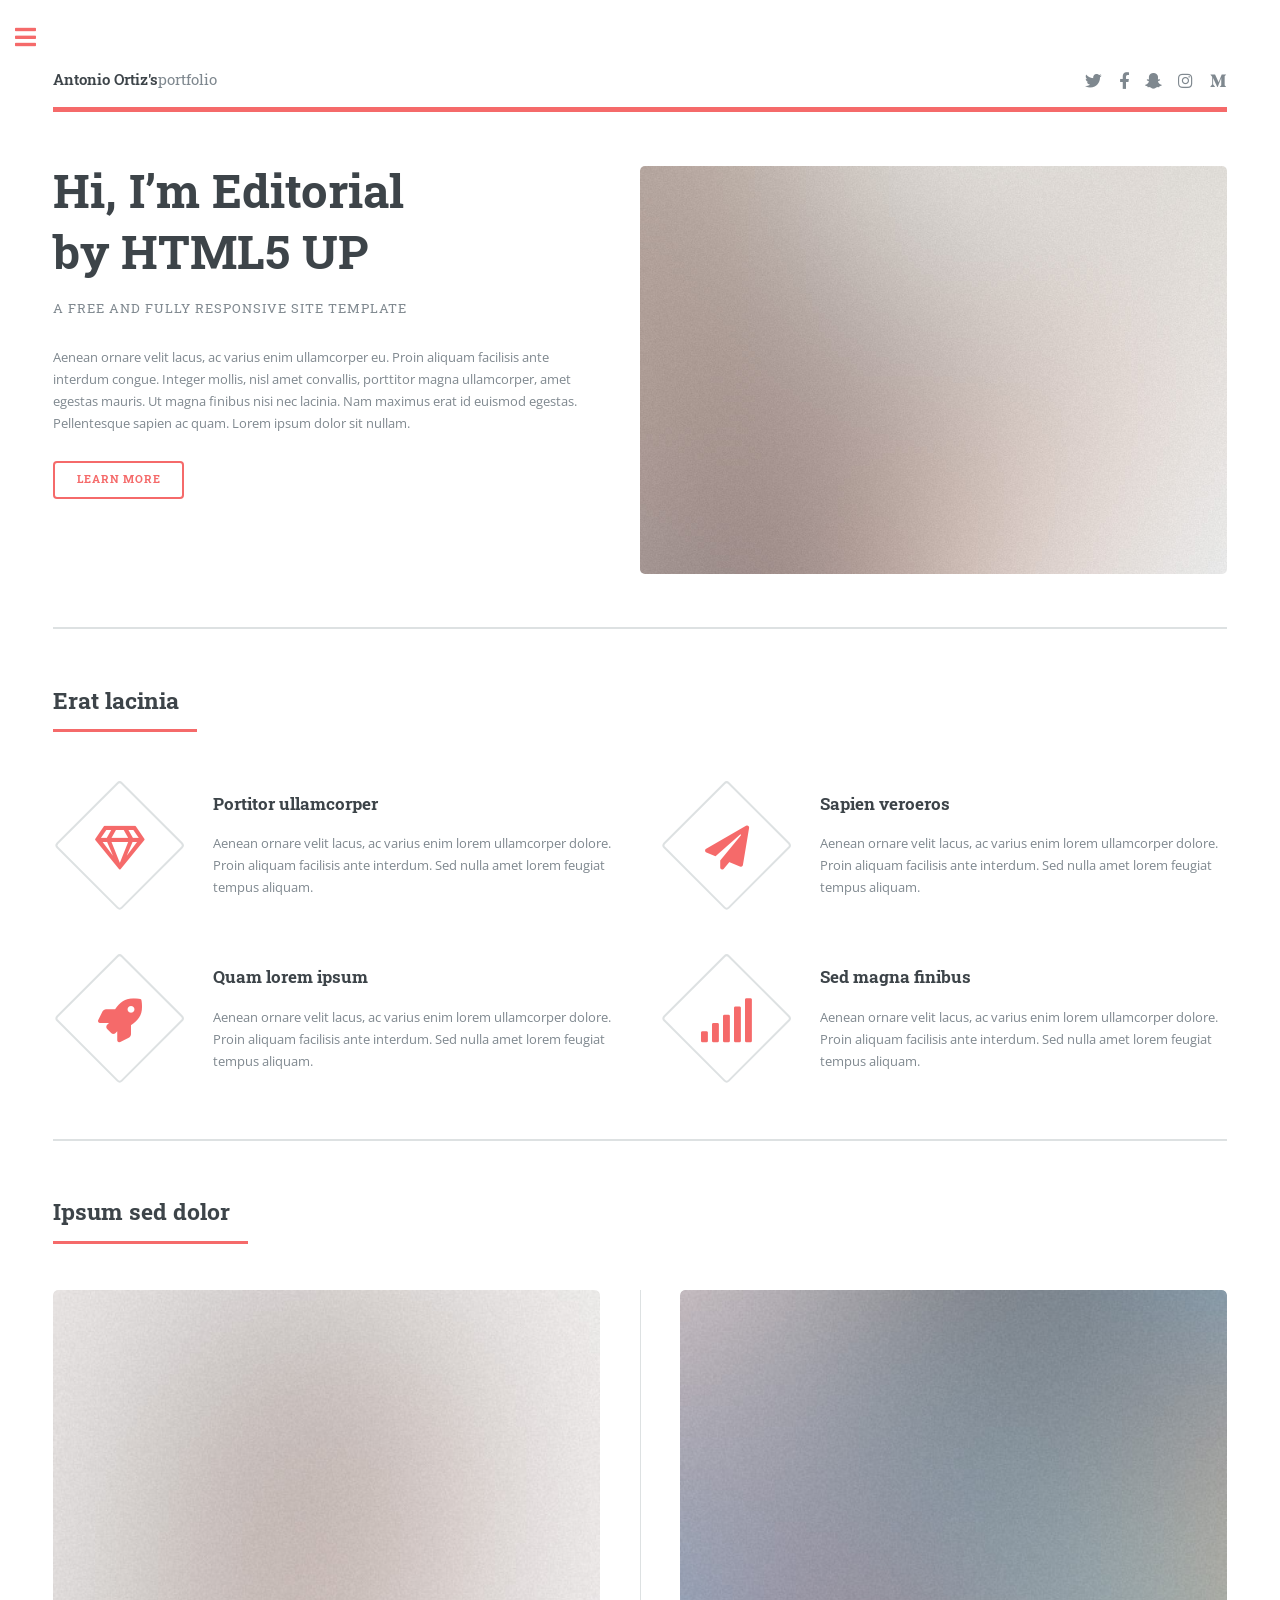
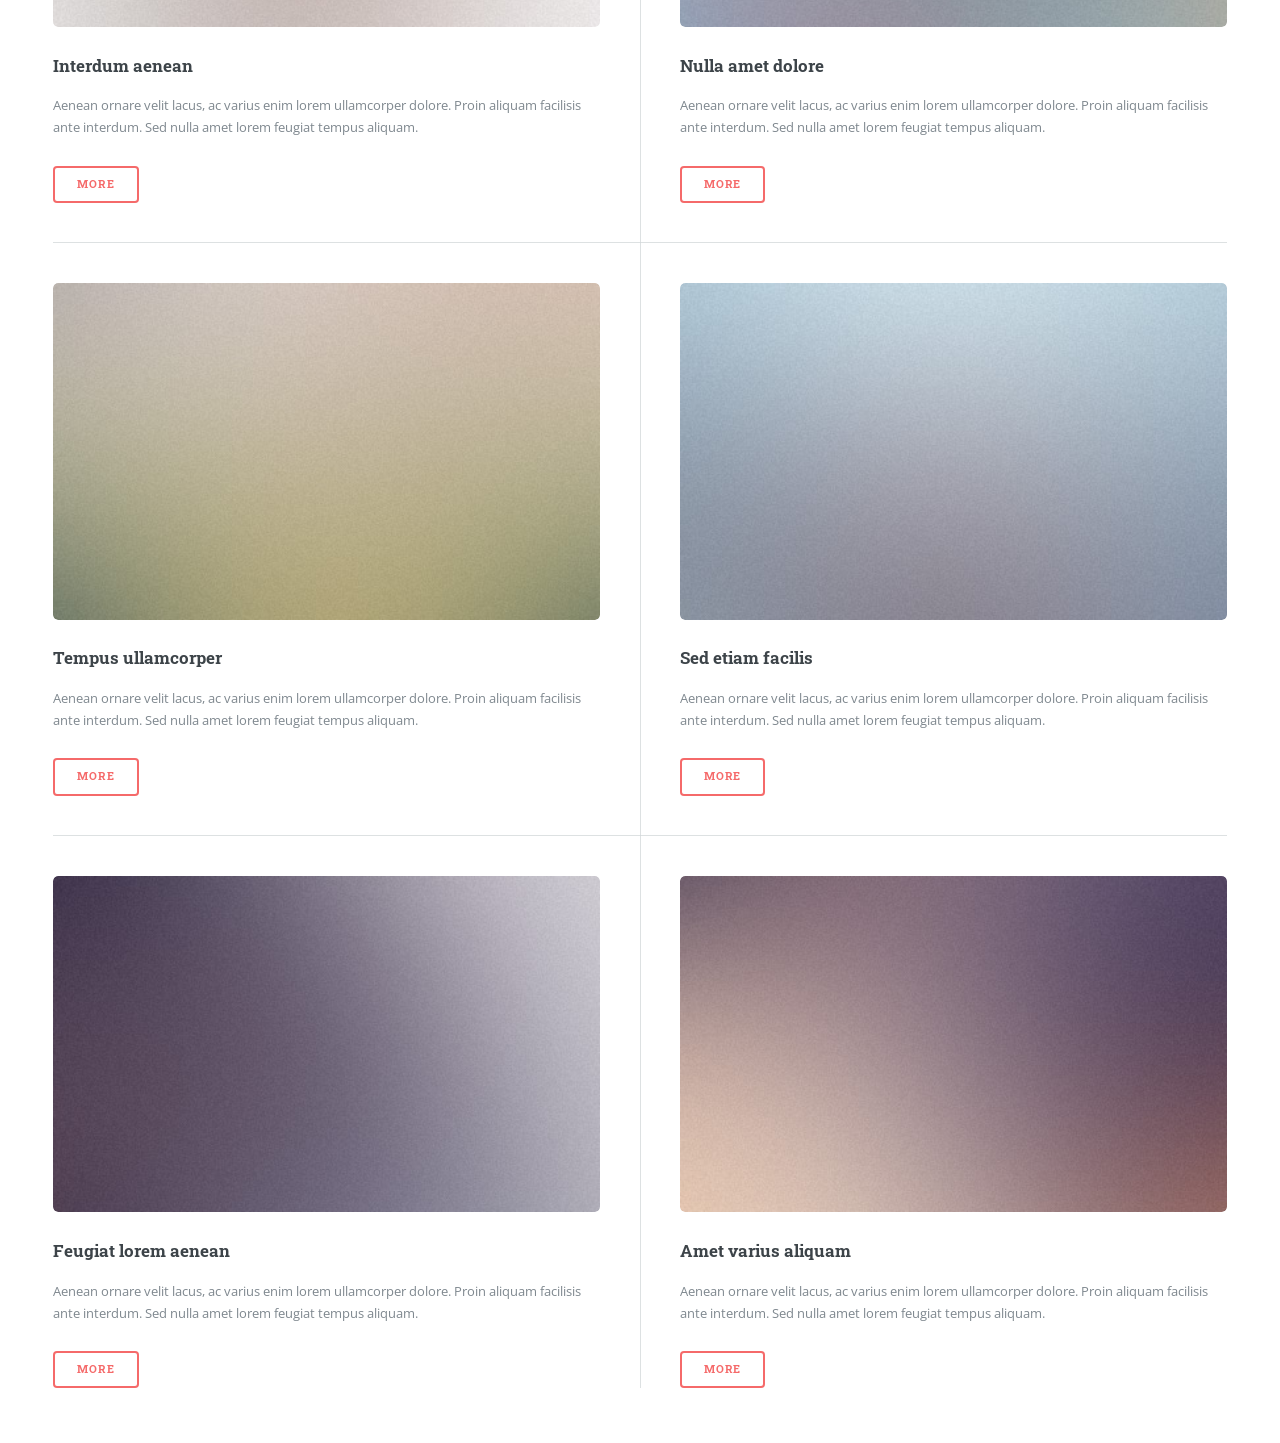
<file: index.html>
<!DOCTYPE HTML>
<!--
	Editorial by HTML5 UP
	html5up.net | @ajlkn
	Free for personal and commercial use under the CCA 3.0 license (html5up.net/license)
-->
<html>
	<head>
		<title>Antonio Ortiz's Portfolio Website</title>
		<meta charset="utf-8" />
		<meta name="viewport" content="width=device-width, initial-scale=1, user-scalable=no" />
		<link rel="stylesheet" href="assets/css/main.css" />
	</head>
	<body class="is-preload">

		<!-- Wrapper -->
			<div id="wrapper">

				<!-- Main -->
					<div id="main">
						<div class="inner">

							<!-- Header -->
								<header id="header">
									<a href="index.html" class="logo"><strong>Antonio Ortiz's</strong>portfolio</a>
									<ul class="icons">
										<li><a href="#" class="icon brands fa-twitter"><span class="label">Twitter</span></a></li>
										<li><a href="#" class="icon brands fa-facebook-f"><span class="label">Facebook</span></a></li>
										<li><a href="#" class="icon brands fa-snapchat-ghost"><span class="label">Snapchat</span></a></li>
										<li><a href="#" class="icon brands fa-instagram"><span class="label">Instagram</span></a></li>
										<li><a href="#" class="icon brands fa-medium-m"><span class="label">Medium</span></a></li>
									</ul>
								</header>

							<!-- Banner -->
								<section id="banner">
									<div class="content">
										<header>
											<h1>Hi, I’m Editorial<br />
											by HTML5 UP</h1>
											<p>A free and fully responsive site template</p>
										</header>
										<p>Aenean ornare velit lacus, ac varius enim ullamcorper eu. Proin aliquam facilisis ante interdum congue. Integer mollis, nisl amet convallis, porttitor magna ullamcorper, amet egestas mauris. Ut magna finibus nisi nec lacinia. Nam maximus erat id euismod egestas. Pellentesque sapien ac quam. Lorem ipsum dolor sit nullam.</p>
										<ul class="actions">
											<li><a href="#" class="button big">Learn More</a></li>
										</ul>
									</div>
									<span class="image object">
										<img src="images/pic10.jpg" alt="" />
									</span>
								</section>

							<!-- Section -->
								<section>
									<header class="major">
										<h2>Erat lacinia</h2>
									</header>
									<div class="features">
										<article>
											<span class="icon fa-gem"></span>
											<div class="content">
												<h3>Portitor ullamcorper</h3>
												<p>Aenean ornare velit lacus, ac varius enim lorem ullamcorper dolore. Proin aliquam facilisis ante interdum. Sed nulla amet lorem feugiat tempus aliquam.</p>
											</div>
										</article>
										<article>
											<span class="icon solid fa-paper-plane"></span>
											<div class="content">
												<h3>Sapien veroeros</h3>
												<p>Aenean ornare velit lacus, ac varius enim lorem ullamcorper dolore. Proin aliquam facilisis ante interdum. Sed nulla amet lorem feugiat tempus aliquam.</p>
											</div>
										</article>
										<article>
											<span class="icon solid fa-rocket"></span>
											<div class="content">
												<h3>Quam lorem ipsum</h3>
												<p>Aenean ornare velit lacus, ac varius enim lorem ullamcorper dolore. Proin aliquam facilisis ante interdum. Sed nulla amet lorem feugiat tempus aliquam.</p>
											</div>
										</article>
										<article>
											<span class="icon solid fa-signal"></span>
											<div class="content">
												<h3>Sed magna finibus</h3>
												<p>Aenean ornare velit lacus, ac varius enim lorem ullamcorper dolore. Proin aliquam facilisis ante interdum. Sed nulla amet lorem feugiat tempus aliquam.</p>
											</div>
										</article>
									</div>
								</section>

							<!-- Section -->
								<section>
									<header class="major">
										<h2>Ipsum sed dolor</h2>
									</header>
									<div class="posts">
										<article>
											<a href="#" class="image"><img src="images/pic01.jpg" alt="" /></a>
											<h3>Interdum aenean</h3>
											<p>Aenean ornare velit lacus, ac varius enim lorem ullamcorper dolore. Proin aliquam facilisis ante interdum. Sed nulla amet lorem feugiat tempus aliquam.</p>
											<ul class="actions">
												<li><a href="#" class="button">More</a></li>
											</ul>
										</article>
										<article>
											<a href="#" class="image"><img src="images/pic02.jpg" alt="" /></a>
											<h3>Nulla amet dolore</h3>
											<p>Aenean ornare velit lacus, ac varius enim lorem ullamcorper dolore. Proin aliquam facilisis ante interdum. Sed nulla amet lorem feugiat tempus aliquam.</p>
											<ul class="actions">
												<li><a href="#" class="button">More</a></li>
											</ul>
										</article>
										<article>
											<a href="#" class="image"><img src="images/pic03.jpg" alt="" /></a>
											<h3>Tempus ullamcorper</h3>
											<p>Aenean ornare velit lacus, ac varius enim lorem ullamcorper dolore. Proin aliquam facilisis ante interdum. Sed nulla amet lorem feugiat tempus aliquam.</p>
											<ul class="actions">
												<li><a href="#" class="button">More</a></li>
											</ul>
										</article>
										<article>
											<a href="#" class="image"><img src="images/pic04.jpg" alt="" /></a>
											<h3>Sed etiam facilis</h3>
											<p>Aenean ornare velit lacus, ac varius enim lorem ullamcorper dolore. Proin aliquam facilisis ante interdum. Sed nulla amet lorem feugiat tempus aliquam.</p>
											<ul class="actions">
												<li><a href="#" class="button">More</a></li>
											</ul>
										</article>
										<article>
											<a href="#" class="image"><img src="images/pic05.jpg" alt="" /></a>
											<h3>Feugiat lorem aenean</h3>
											<p>Aenean ornare velit lacus, ac varius enim lorem ullamcorper dolore. Proin aliquam facilisis ante interdum. Sed nulla amet lorem feugiat tempus aliquam.</p>
											<ul class="actions">
												<li><a href="#" class="button">More</a></li>
											</ul>
										</article>
										<article>
											<a href="#" class="image"><img src="images/pic06.jpg" alt="" /></a>
											<h3>Amet varius aliquam</h3>
											<p>Aenean ornare velit lacus, ac varius enim lorem ullamcorper dolore. Proin aliquam facilisis ante interdum. Sed nulla amet lorem feugiat tempus aliquam.</p>
											<ul class="actions">
												<li><a href="#" class="button">More</a></li>
											</ul>
										</article>
									</div>
								</section>

						</div>
					</div>

				<!-- Sidebar -->
					<div id="sidebar">
						<div class="inner">

							<!-- Search -->
								<section id="search" class="alt">
									<form method="post" action="#">
										<input type="text" name="query" id="query" placeholder="Search" />
									</form>
								</section>

							<!-- Menu -->
								<nav id="menu">
									<header class="major">
										<h2>Menu</h2>
									</header>
									<ul>
										<li><a href="index.html">Homepage</a></li>
										<li><a href="generic.html">Generic</a></li>
										<li><a href="elements.html">Elements</a></li>
										<li>
											<span class="opener">Submenu</span>
											<ul>
												<li><a href="#">Lorem Dolor</a></li>
												<li><a href="#">Ipsum Adipiscing</a></li>
												<li><a href="#">Tempus Magna</a></li>
												<li><a href="#">Feugiat Veroeros</a></li>
											</ul>
										</li>
										<li><a href="#">Etiam Dolore</a></li>
										<li><a href="#">Adipiscing</a></li>
										<li>
											<span class="opener">Another Submenu</span>
											<ul>
												<li><a href="#">Lorem Dolor</a></li>
												<li><a href="#">Ipsum Adipiscing</a></li>
												<li><a href="#">Tempus Magna</a></li>
												<li><a href="#">Feugiat Veroeros</a></li>
											</ul>
										</li>
										<li><a href="#">Maximus Erat</a></li>
										<li><a href="#">Sapien Mauris</a></li>
										<li><a href="#">Amet Lacinia</a></li>
									</ul>
								</nav>

							<!-- Section -->
								<section>
									<header class="major">
										<h2>Ante interdum</h2>
									</header>
									<div class="mini-posts">
										<article>
											<a href="#" class="image"><img src="images/pic07.jpg" alt="" /></a>
											<p>Aenean ornare velit lacus, ac varius enim lorem ullamcorper dolore aliquam.</p>
										</article>
										<article>
											<a href="#" class="image"><img src="images/pic08.jpg" alt="" /></a>
											<p>Aenean ornare velit lacus, ac varius enim lorem ullamcorper dolore aliquam.</p>
										</article>
										<article>
											<a href="#" class="image"><img src="images/pic09.jpg" alt="" /></a>
											<p>Aenean ornare velit lacus, ac varius enim lorem ullamcorper dolore aliquam.</p>
										</article>
									</div>
									<ul class="actions">
										<li><a href="#" class="button">More</a></li>
									</ul>
								</section>

							<!-- Section -->
								<section>
									<header class="major">
										<h2>Get in touch</h2>
									</header>
									<p>Sed varius enim lorem ullamcorper dolore aliquam aenean ornare velit lacus, ac varius enim lorem ullamcorper dolore. Proin sed aliquam facilisis ante interdum. Sed nulla amet lorem feugiat tempus aliquam.</p>
									<ul class="contact">
										<li class="icon solid fa-envelope"><a href="#">information@untitled.tld</a></li>
										<li class="icon solid fa-phone">(000) 000-0000</li>
										<li class="icon solid fa-home">1234 Somewhere Road #8254<br />
										Nashville, TN 00000-0000</li>
									</ul>
								</section>

							<!-- Footer -->
								<footer id="footer">
									<p class="copyright">&copy; Untitled. All rights reserved. Demo Images: <a href="https://unsplash.com">Unsplash</a>. Design: <a href="https://html5up.net">HTML5 UP</a>.</p>
								</footer>

						</div>
					</div>

			</div>

		<!-- Scripts -->
			<script src="assets/js/jquery.min.js"></script>
			<script src="assets/js/browser.min.js"></script>
			<script src="assets/js/breakpoints.min.js"></script>
			<script src="assets/js/util.js"></script>
			<script src="assets/js/main.js"></script>

	</body>
</html>
</file>
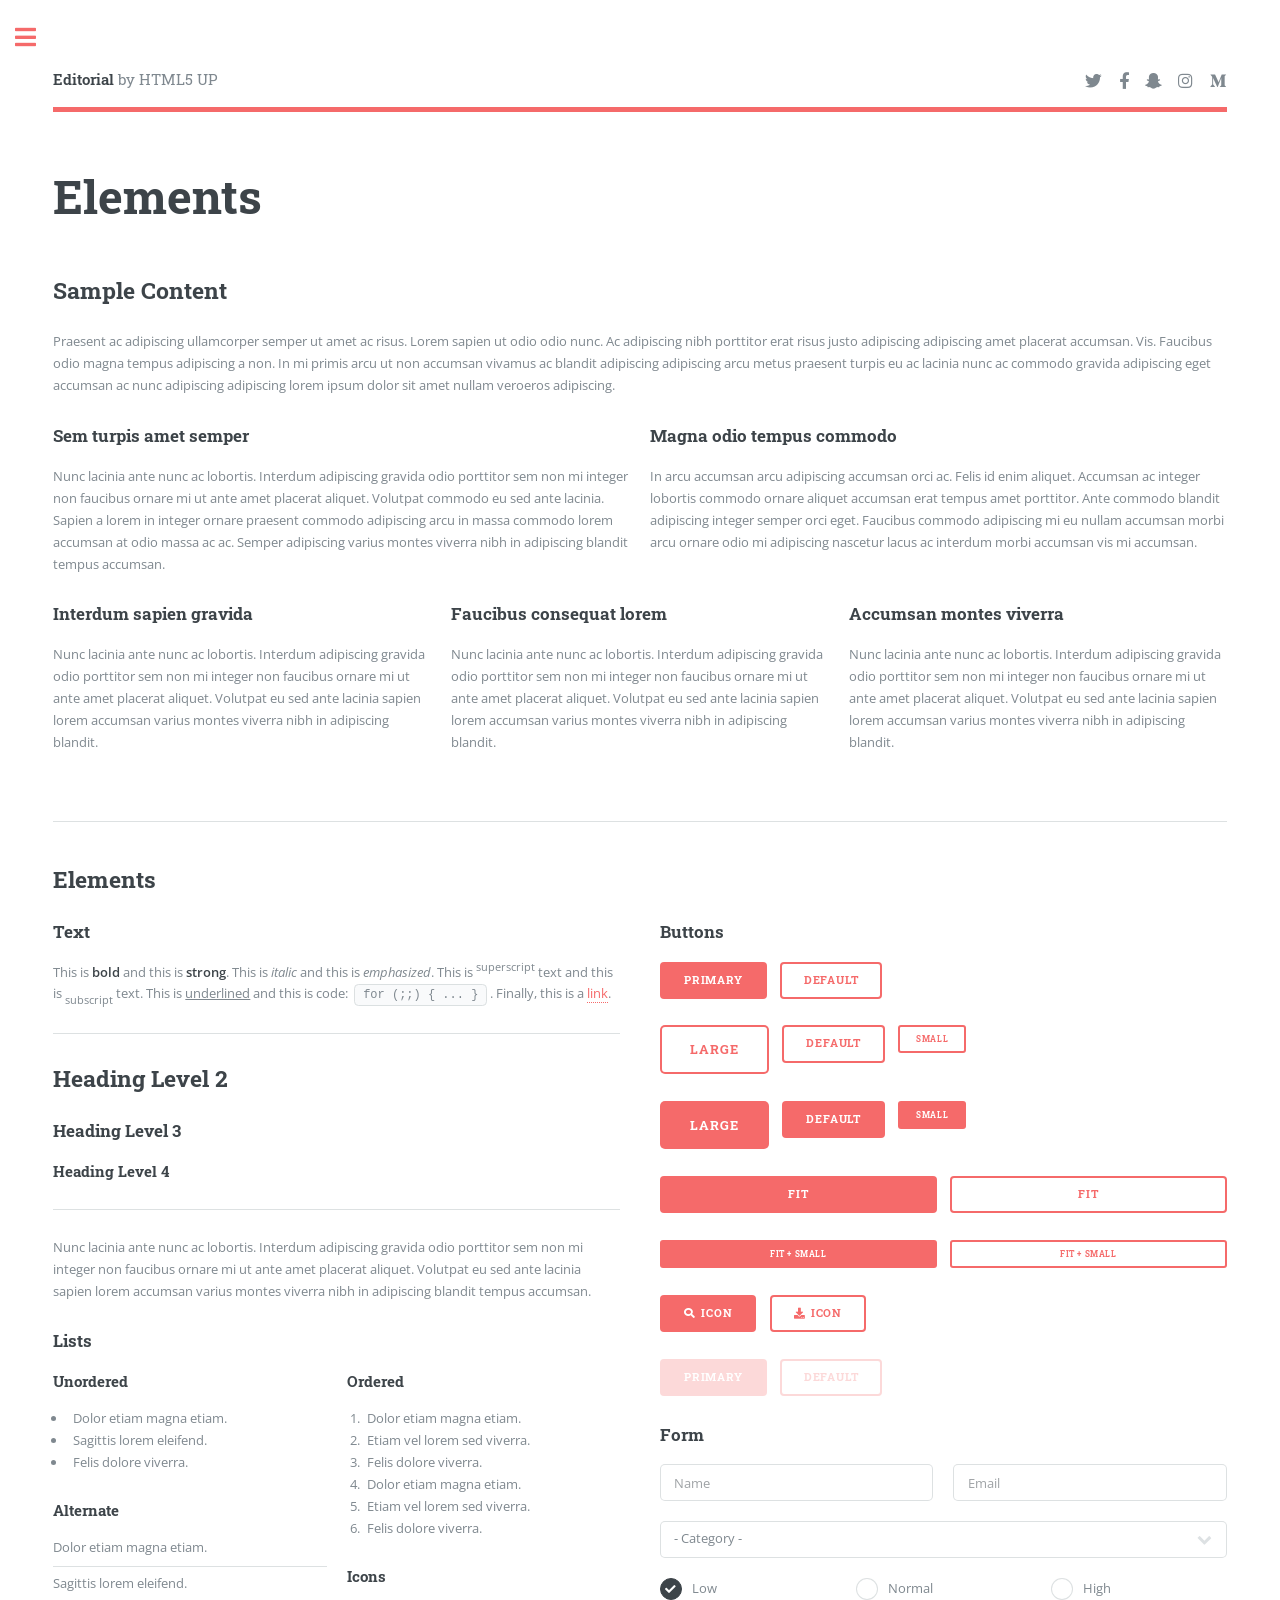
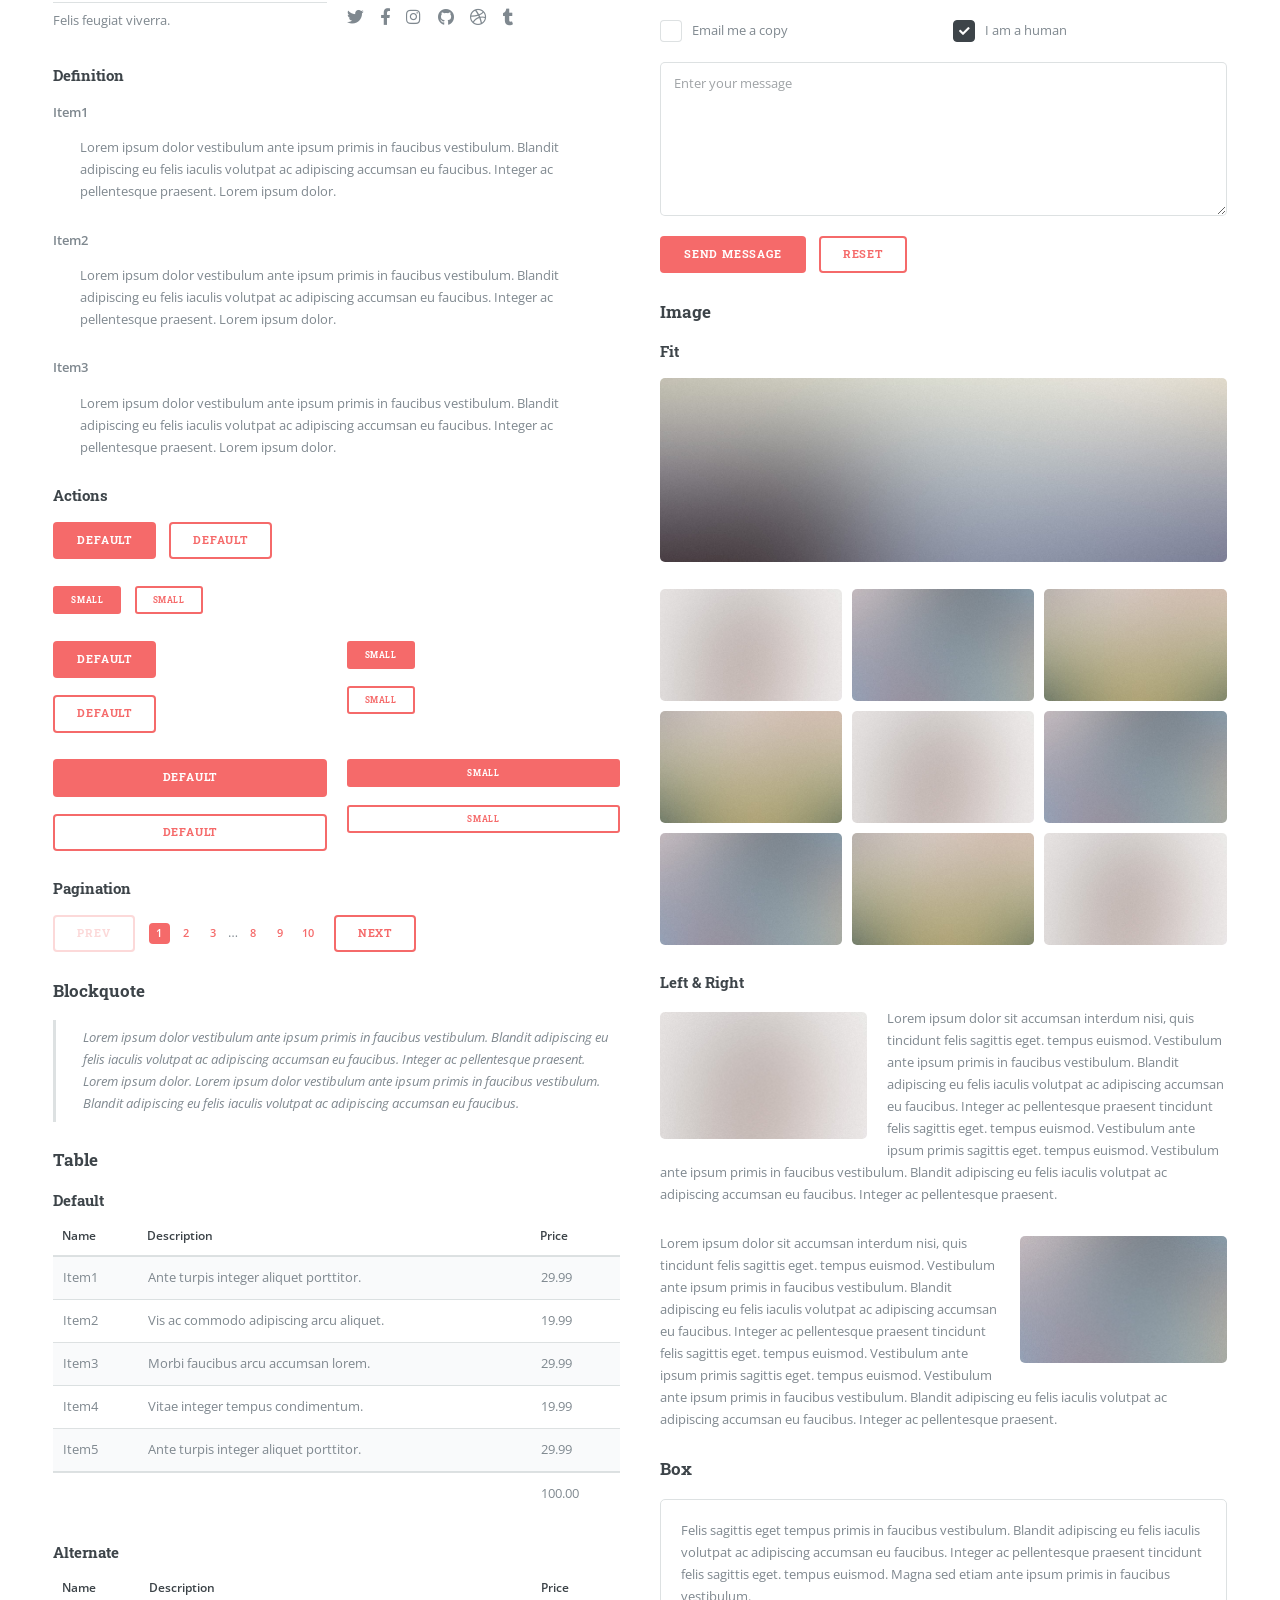
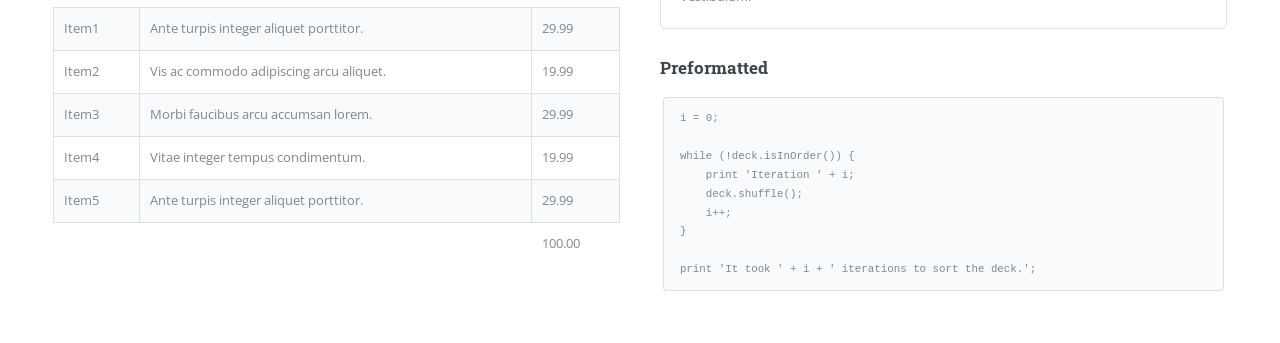
<file: elements.html>
<!DOCTYPE HTML>
<!--
	Editorial by HTML5 UP
	html5up.net | @ajlkn
	Free for personal and commercial use under the CCA 3.0 license (html5up.net/license)
-->
<html>
	<head>
		<title>Elements - Editorial by HTML5 UP</title>
		<meta charset="utf-8" />
		<meta name="viewport" content="width=device-width, initial-scale=1, user-scalable=no" />
		<link rel="stylesheet" href="assets/css/main.css" />
	</head>
	<body class="is-preload">

		<!-- Wrapper -->
			<div id="wrapper">

				<!-- Main -->
					<div id="main">
						<div class="inner">

							<!-- Header -->
								<header id="header">
									<a href="index.html" class="logo"><strong>Editorial</strong> by HTML5 UP</a>
									<ul class="icons">
										<li><a href="#" class="icon brands fa-twitter"><span class="label">Twitter</span></a></li>
										<li><a href="#" class="icon brands fa-facebook-f"><span class="label">Facebook</span></a></li>
										<li><a href="#" class="icon brands fa-snapchat-ghost"><span class="label">Snapchat</span></a></li>
										<li><a href="#" class="icon brands fa-instagram"><span class="label">Instagram</span></a></li>
										<li><a href="#" class="icon brands fa-medium-m"><span class="label">Medium</span></a></li>
									</ul>
								</header>

							<!-- Content -->
								<section>
									<header class="main">
										<h1>Elements</h1>
									</header>

									<!-- Content -->
										<h2 id="content">Sample Content</h2>
										<p>Praesent ac adipiscing ullamcorper semper ut amet ac risus. Lorem sapien ut odio odio nunc. Ac adipiscing nibh porttitor erat risus justo adipiscing adipiscing amet placerat accumsan. Vis. Faucibus odio magna tempus adipiscing a non. In mi primis arcu ut non accumsan vivamus ac blandit adipiscing adipiscing arcu metus praesent turpis eu ac lacinia nunc ac commodo gravida adipiscing eget accumsan ac nunc adipiscing adipiscing lorem ipsum dolor sit amet nullam veroeros adipiscing.</p>
										<div class="row">
											<div class="col-6 col-12-small">
												<h3>Sem turpis amet semper</h3>
												<p>Nunc lacinia ante nunc ac lobortis. Interdum adipiscing gravida odio porttitor sem non mi integer non faucibus ornare mi ut ante amet placerat aliquet. Volutpat commodo eu sed ante lacinia. Sapien a lorem in integer ornare praesent commodo adipiscing arcu in massa commodo lorem accumsan at odio massa ac ac. Semper adipiscing varius montes viverra nibh in adipiscing blandit tempus accumsan.</p>
											</div>
											<div class="col-6 col-12-small">
												<h3>Magna odio tempus commodo</h3>
												<p>In arcu accumsan arcu adipiscing accumsan orci ac. Felis id enim aliquet. Accumsan ac integer lobortis commodo ornare aliquet accumsan erat tempus amet porttitor. Ante commodo blandit adipiscing integer semper orci eget. Faucibus commodo adipiscing mi eu nullam accumsan morbi arcu ornare odio mi adipiscing nascetur lacus ac interdum morbi accumsan vis mi accumsan.</p>
											</div>
											<!-- Break -->
											<div class="col-4 col-12-medium">
												<h3>Interdum sapien gravida</h3>
												<p>Nunc lacinia ante nunc ac lobortis. Interdum adipiscing gravida odio porttitor sem non mi integer non faucibus ornare mi ut ante amet placerat aliquet. Volutpat eu sed ante lacinia sapien lorem accumsan varius montes viverra nibh in adipiscing blandit.</p>
											</div>
											<div class="col-4 col-12-medium">
												<h3>Faucibus consequat lorem</h3>
												<p>Nunc lacinia ante nunc ac lobortis. Interdum adipiscing gravida odio porttitor sem non mi integer non faucibus ornare mi ut ante amet placerat aliquet. Volutpat eu sed ante lacinia sapien lorem accumsan varius montes viverra nibh in adipiscing blandit.</p>
											</div>
											<div class="col-4 col-12-medium">
												<h3>Accumsan montes viverra</h3>
												<p>Nunc lacinia ante nunc ac lobortis. Interdum adipiscing gravida odio porttitor sem non mi integer non faucibus ornare mi ut ante amet placerat aliquet. Volutpat eu sed ante lacinia sapien lorem accumsan varius montes viverra nibh in adipiscing blandit.</p>
											</div>
										</div>

									<hr class="major" />

									<!-- Elements -->
										<h2 id="elements">Elements</h2>
										<div class="row gtr-200">
											<div class="col-6 col-12-medium">

												<!-- Text stuff -->
													<h3>Text</h3>
													<p>This is <b>bold</b> and this is <strong>strong</strong>. This is <i>italic</i> and this is <em>emphasized</em>.
													This is <sup>superscript</sup> text and this is <sub>subscript</sub> text.
													This is <u>underlined</u> and this is code: <code>for (;;) { ... }</code>.
													Finally, this is a <a href="#">link</a>.</p>
													<hr />
													<h2>Heading Level 2</h2>
													<h3>Heading Level 3</h3>
													<h4>Heading Level 4</h4>
													<hr />
													<p>Nunc lacinia ante nunc ac lobortis. Interdum adipiscing gravida odio porttitor sem non mi integer non faucibus ornare mi ut ante amet placerat aliquet. Volutpat eu sed ante lacinia sapien lorem accumsan varius montes viverra nibh in adipiscing blandit tempus accumsan.</p>

												<!-- Lists -->
													<h3>Lists</h3>
													<div class="row">
														<div class="col-6 col-12-small">

															<h4>Unordered</h4>
															<ul>
																<li>Dolor etiam magna etiam.</li>
																<li>Sagittis lorem eleifend.</li>
																<li>Felis dolore viverra.</li>
															</ul>

															<h4>Alternate</h4>
															<ul class="alt">
																<li>Dolor etiam magna etiam.</li>
																<li>Sagittis lorem eleifend.</li>
																<li>Felis feugiat viverra.</li>
															</ul>

														</div>
														<div class="col-6 col-12-small">

															<h4>Ordered</h4>
															<ol>
																<li>Dolor etiam magna etiam.</li>
																<li>Etiam vel lorem sed viverra.</li>
																<li>Felis dolore viverra.</li>
																<li>Dolor etiam magna etiam.</li>
																<li>Etiam vel lorem sed viverra.</li>
																<li>Felis dolore viverra.</li>
															</ol>

															<h4>Icons</h4>
															<ul class="icons">
																<li><a href="#" class="icon brands fa-twitter"><span class="label">Twitter</span></a></li>
																<li><a href="#" class="icon brands fa-facebook-f"><span class="label">Facebook</span></a></li>
																<li><a href="#" class="icon brands fa-instagram"><span class="label">Instagram</span></a></li>
																<li><a href="#" class="icon brands fa-github"><span class="label">Github</span></a></li>
																<li><a href="#" class="icon brands fa-dribbble"><span class="label">Dribbble</span></a></li>
																<li><a href="#" class="icon brands fa-tumblr"><span class="label">Tumblr</span></a></li>
															</ul>

														</div>
													</div>
													<h4>Definition</h4>
													<dl>
														<dt>Item1</dt>
														<dd>
															<p>Lorem ipsum dolor vestibulum ante ipsum primis in faucibus vestibulum. Blandit adipiscing eu felis iaculis volutpat ac adipiscing accumsan eu faucibus. Integer ac pellentesque praesent. Lorem ipsum dolor.</p>
														</dd>
														<dt>Item2</dt>
														<dd>
															<p>Lorem ipsum dolor vestibulum ante ipsum primis in faucibus vestibulum. Blandit adipiscing eu felis iaculis volutpat ac adipiscing accumsan eu faucibus. Integer ac pellentesque praesent. Lorem ipsum dolor.</p>
														</dd>
														<dt>Item3</dt>
														<dd>
															<p>Lorem ipsum dolor vestibulum ante ipsum primis in faucibus vestibulum. Blandit adipiscing eu felis iaculis volutpat ac adipiscing accumsan eu faucibus. Integer ac pellentesque praesent. Lorem ipsum dolor.</p>
														</dd>
													</dl>

													<h4>Actions</h4>
													<ul class="actions">
														<li><a href="#" class="button primary">Default</a></li>
														<li><a href="#" class="button">Default</a></li>
													</ul>
													<ul class="actions small">
														<li><a href="#" class="button primary small">Small</a></li>
														<li><a href="#" class="button small">Small</a></li>
													</ul>
													<div class="row">
														<div class="col-6 col-12-small">
															<ul class="actions stacked">
																<li><a href="#" class="button primary">Default</a></li>
																<li><a href="#" class="button">Default</a></li>
															</ul>
														</div>
														<div class="col-6 col-12-small">
															<ul class="actions stacked">
																<li><a href="#" class="button primary small">Small</a></li>
																<li><a href="#" class="button small">Small</a></li>
															</ul>
														</div>
														<div class="col-6 col-12-small">
															<ul class="actions stacked">
																<li><a href="#" class="button primary fit">Default</a></li>
																<li><a href="#" class="button fit">Default</a></li>
															</ul>
														</div>
														<div class="col-6 col-12-small">
															<ul class="actions stacked">
																<li><a href="#" class="button primary small fit">Small</a></li>
																<li><a href="#" class="button small fit">Small</a></li>
															</ul>
														</div>
													</div>

													<h4>Pagination</h4>
													<ul class="pagination">
														<li><span class="button disabled">Prev</span></li>
														<li><a href="#" class="page active">1</a></li>
														<li><a href="#" class="page">2</a></li>
														<li><a href="#" class="page">3</a></li>
														<li><span>&hellip;</span></li>
														<li><a href="#" class="page">8</a></li>
														<li><a href="#" class="page">9</a></li>
														<li><a href="#" class="page">10</a></li>
														<li><a href="#" class="button">Next</a></li>
													</ul>

												<!-- Blockquote -->
													<h3>Blockquote</h3>
													<blockquote>Lorem ipsum dolor vestibulum ante ipsum primis in faucibus vestibulum. Blandit adipiscing eu felis iaculis volutpat ac adipiscing accumsan eu faucibus. Integer ac pellentesque praesent. Lorem ipsum dolor. Lorem ipsum dolor vestibulum ante ipsum primis in faucibus vestibulum. Blandit adipiscing eu felis iaculis volutpat ac adipiscing accumsan eu faucibus.</blockquote>

												<!-- Table -->
													<h3>Table</h3>

													<h4>Default</h4>
													<div class="table-wrapper">
														<table>
															<thead>
																<tr>
																	<th>Name</th>
																	<th>Description</th>
																	<th>Price</th>
																</tr>
															</thead>
															<tbody>
																<tr>
																	<td>Item1</td>
																	<td>Ante turpis integer aliquet porttitor.</td>
																	<td>29.99</td>
																</tr>
																<tr>
																	<td>Item2</td>
																	<td>Vis ac commodo adipiscing arcu aliquet.</td>
																	<td>19.99</td>
																</tr>
																<tr>
																	<td>Item3</td>
																	<td> Morbi faucibus arcu accumsan lorem.</td>
																	<td>29.99</td>
																</tr>
																<tr>
																	<td>Item4</td>
																	<td>Vitae integer tempus condimentum.</td>
																	<td>19.99</td>
																</tr>
																<tr>
																	<td>Item5</td>
																	<td>Ante turpis integer aliquet porttitor.</td>
																	<td>29.99</td>
																</tr>
															</tbody>
															<tfoot>
																<tr>
																	<td colspan="2"></td>
																	<td>100.00</td>
																</tr>
															</tfoot>
														</table>
													</div>

													<h4>Alternate</h4>
													<div class="table-wrapper">
														<table class="alt">
															<thead>
																<tr>
																	<th>Name</th>
																	<th>Description</th>
																	<th>Price</th>
																</tr>
															</thead>
															<tbody>
																<tr>
																	<td>Item1</td>
																	<td>Ante turpis integer aliquet porttitor.</td>
																	<td>29.99</td>
																</tr>
																<tr>
																	<td>Item2</td>
																	<td>Vis ac commodo adipiscing arcu aliquet.</td>
																	<td>19.99</td>
																</tr>
																<tr>
																	<td>Item3</td>
																	<td> Morbi faucibus arcu accumsan lorem.</td>
																	<td>29.99</td>
																</tr>
																<tr>
																	<td>Item4</td>
																	<td>Vitae integer tempus condimentum.</td>
																	<td>19.99</td>
																</tr>
																<tr>
																	<td>Item5</td>
																	<td>Ante turpis integer aliquet porttitor.</td>
																	<td>29.99</td>
																</tr>
															</tbody>
															<tfoot>
																<tr>
																	<td colspan="2"></td>
																	<td>100.00</td>
																</tr>
															</tfoot>
														</table>
													</div>

											</div>
											<div class="col-6 col-12-medium">

												<!-- Buttons -->
													<h3>Buttons</h3>
													<ul class="actions">
														<li><a href="#" class="button primary">Primary</a></li>
														<li><a href="#" class="button">Default</a></li>
													</ul>
													<ul class="actions">
														<li><a href="#" class="button large">Large</a></li>
														<li><a href="#" class="button">Default</a></li>
														<li><a href="#" class="button small">Small</a></li>
													</ul>
													<ul class="actions">
														<li><a href="#" class="button primary large">Large</a></li>
														<li><a href="#" class="button primary">Default</a></li>
														<li><a href="#" class="button primary small">Small</a></li>
													</ul>
													<ul class="actions fit">
														<li><a href="#" class="button primary fit">Fit</a></li>
														<li><a href="#" class="button fit">Fit</a></li>
													</ul>
													<ul class="actions fit small">
														<li><a href="#" class="button primary fit small">Fit + Small</a></li>
														<li><a href="#" class="button fit small">Fit + Small</a></li>
													</ul>
													<ul class="actions">
														<li><a href="#" class="button primary icon solid fa-search">Icon</a></li>
														<li><a href="#" class="button icon solid fa-download">Icon</a></li>
													</ul>
													<ul class="actions">
														<li><span class="button primary disabled">Primary</span></li>
														<li><span class="button disabled">Default</span></li>
													</ul>

												<!-- Form -->
													<h3>Form</h3>

													<form method="post" action="#">
														<div class="row gtr-uniform">
															<div class="col-6 col-12-xsmall">
																<input type="text" name="demo-name" id="demo-name" value="" placeholder="Name" />
															</div>
															<div class="col-6 col-12-xsmall">
																<input type="email" name="demo-email" id="demo-email" value="" placeholder="Email" />
															</div>
															<!-- Break -->
															<div class="col-12">
																<select name="demo-category" id="demo-category">
																	<option value="">- Category -</option>
																	<option value="1">Manufacturing</option>
																	<option value="1">Shipping</option>
																	<option value="1">Administration</option>
																	<option value="1">Human Resources</option>
																</select>
															</div>
															<!-- Break -->
															<div class="col-4 col-12-small">
																<input type="radio" id="demo-priority-low" name="demo-priority" checked>
																<label for="demo-priority-low">Low</label>
															</div>
															<div class="col-4 col-12-small">
																<input type="radio" id="demo-priority-normal" name="demo-priority">
																<label for="demo-priority-normal">Normal</label>
															</div>
															<div class="col-4 col-12-small">
																<input type="radio" id="demo-priority-high" name="demo-priority">
																<label for="demo-priority-high">High</label>
															</div>
															<!-- Break -->
															<div class="col-6 col-12-small">
																<input type="checkbox" id="demo-copy" name="demo-copy">
																<label for="demo-copy">Email me a copy</label>
															</div>
															<div class="col-6 col-12-small">
																<input type="checkbox" id="demo-human" name="demo-human" checked>
																<label for="demo-human">I am a human</label>
															</div>
															<!-- Break -->
															<div class="col-12">
																<textarea name="demo-message" id="demo-message" placeholder="Enter your message" rows="6"></textarea>
															</div>
															<!-- Break -->
															<div class="col-12">
																<ul class="actions">
																	<li><input type="submit" value="Send Message" class="primary" /></li>
																	<li><input type="reset" value="Reset" /></li>
																</ul>
															</div>
														</div>
													</form>

												<!-- Image -->
													<h3>Image</h3>

													<h4>Fit</h4>
													<span class="image fit"><img src="images/pic11.jpg" alt="" /></span>
													<div class="box alt">
														<div class="row gtr-50 gtr-uniform">
															<div class="col-4"><span class="image fit"><img src="images/pic01.jpg" alt="" /></span></div>
															<div class="col-4"><span class="image fit"><img src="images/pic02.jpg" alt="" /></span></div>
															<div class="col-4"><span class="image fit"><img src="images/pic03.jpg" alt="" /></span></div>
															<!-- Break -->
															<div class="col-4"><span class="image fit"><img src="images/pic03.jpg" alt="" /></span></div>
															<div class="col-4"><span class="image fit"><img src="images/pic01.jpg" alt="" /></span></div>
															<div class="col-4"><span class="image fit"><img src="images/pic02.jpg" alt="" /></span></div>
															<!-- Break -->
															<div class="col-4"><span class="image fit"><img src="images/pic02.jpg" alt="" /></span></div>
															<div class="col-4"><span class="image fit"><img src="images/pic03.jpg" alt="" /></span></div>
															<div class="col-4"><span class="image fit"><img src="images/pic01.jpg" alt="" /></span></div>
														</div>
													</div>

													<h4>Left &amp; Right</h4>
													<p><span class="image left"><img src="images/pic01.jpg" alt="" /></span>Lorem ipsum dolor sit accumsan interdum nisi, quis tincidunt felis sagittis eget. tempus euismod. Vestibulum ante ipsum primis in faucibus vestibulum. Blandit adipiscing eu felis iaculis volutpat ac adipiscing accumsan eu faucibus. Integer ac pellentesque praesent tincidunt felis sagittis eget. tempus euismod. Vestibulum ante ipsum primis sagittis eget. tempus euismod. Vestibulum ante ipsum primis in faucibus vestibulum. Blandit adipiscing eu felis iaculis volutpat ac adipiscing accumsan eu faucibus. Integer ac pellentesque praesent.</p>
													<p><span class="image right"><img src="images/pic02.jpg" alt="" /></span>Lorem ipsum dolor sit accumsan interdum nisi, quis tincidunt felis sagittis eget. tempus euismod. Vestibulum ante ipsum primis in faucibus vestibulum. Blandit adipiscing eu felis iaculis volutpat ac adipiscing accumsan eu faucibus. Integer ac pellentesque praesent tincidunt felis sagittis eget. tempus euismod. Vestibulum ante ipsum primis sagittis eget. tempus euismod. Vestibulum ante ipsum primis in faucibus vestibulum. Blandit adipiscing eu felis iaculis volutpat ac adipiscing accumsan eu faucibus. Integer ac pellentesque praesent.</p>

												<!-- Box -->
													<h3>Box</h3>
													<div class="box">
														<p>Felis sagittis eget tempus primis in faucibus vestibulum. Blandit adipiscing eu felis iaculis volutpat ac adipiscing accumsan eu faucibus. Integer ac pellentesque praesent tincidunt felis sagittis eget. tempus euismod. Magna sed etiam ante ipsum primis in faucibus vestibulum.</p>
													</div>

												<!-- Preformatted Code -->
													<h3>Preformatted</h3>
													<pre><code>i = 0;

while (!deck.isInOrder()) {
    print 'Iteration ' + i;
    deck.shuffle();
    i++;
}

print 'It took ' + i + ' iterations to sort the deck.';
</code></pre>

											</div>
										</div>

								</section>

						</div>
					</div>

				<!-- Sidebar -->
					<div id="sidebar">
						<div class="inner">

							<!-- Search -->
								<section id="search" class="alt">
									<form method="post" action="#">
										<input type="text" name="query" id="query" placeholder="Search" />
									</form>
								</section>

							<!-- Menu -->
								<nav id="menu">
									<header class="major">
										<h2>Menu</h2>
									</header>
									<ul>
										<li><a href="index.html">Homepage</a></li>
										<li><a href="generic.html">Generic</a></li>
										<li><a href="elements.html">Elements</a></li>
										<li>
											<span class="opener">Submenu</span>
											<ul>
												<li><a href="#">Lorem Dolor</a></li>
												<li><a href="#">Ipsum Adipiscing</a></li>
												<li><a href="#">Tempus Magna</a></li>
												<li><a href="#">Feugiat Veroeros</a></li>
											</ul>
										</li>
										<li><a href="#">Etiam Dolore</a></li>
										<li><a href="#">Adipiscing</a></li>
										<li>
											<span class="opener">Another Submenu</span>
											<ul>
												<li><a href="#">Lorem Dolor</a></li>
												<li><a href="#">Ipsum Adipiscing</a></li>
												<li><a href="#">Tempus Magna</a></li>
												<li><a href="#">Feugiat Veroeros</a></li>
											</ul>
										</li>
										<li><a href="#">Maximus Erat</a></li>
										<li><a href="#">Sapien Mauris</a></li>
										<li><a href="#">Amet Lacinia</a></li>
									</ul>
								</nav>

							<!-- Section -->
								<section>
									<header class="major">
										<h2>Ante interdum</h2>
									</header>
									<div class="mini-posts">
										<article>
											<a href="#" class="image"><img src="images/pic07.jpg" alt="" /></a>
											<p>Aenean ornare velit lacus, ac varius enim lorem ullamcorper dolore aliquam.</p>
										</article>
										<article>
											<a href="#" class="image"><img src="images/pic08.jpg" alt="" /></a>
											<p>Aenean ornare velit lacus, ac varius enim lorem ullamcorper dolore aliquam.</p>
										</article>
										<article>
											<a href="#" class="image"><img src="images/pic09.jpg" alt="" /></a>
											<p>Aenean ornare velit lacus, ac varius enim lorem ullamcorper dolore aliquam.</p>
										</article>
									</div>
									<ul class="actions">
										<li><a href="#" class="button">More</a></li>
									</ul>
								</section>

							<!-- Section -->
								<section>
									<header class="major">
										<h2>Get in touch</h2>
									</header>
									<p>Sed varius enim lorem ullamcorper dolore aliquam aenean ornare velit lacus, ac varius enim lorem ullamcorper dolore. Proin sed aliquam facilisis ante interdum. Sed nulla amet lorem feugiat tempus aliquam.</p>
									<ul class="contact">
										<li class="icon solid fa-envelope"><a href="#">information@untitled.tld</a></li>
										<li class="icon solid fa-phone">(000) 000-0000</li>
										<li class="icon solid fa-home">1234 Somewhere Road #8254<br />
										Nashville, TN 00000-0000</li>
									</ul>
								</section>

							<!-- Footer -->
								<footer id="footer">
									<p class="copyright">&copy; Untitled. All rights reserved. Demo Images: <a href="https://unsplash.com">Unsplash</a>. Design: <a href="https://html5up.net">HTML5 UP</a>.</p>
								</footer>

						</div>
					</div>

			</div>

		<!-- Scripts -->
			<script src="assets/js/jquery.min.js"></script>
			<script src="assets/js/browser.min.js"></script>
			<script src="assets/js/breakpoints.min.js"></script>
			<script src="assets/js/util.js"></script>
			<script src="assets/js/main.js"></script>

	</body>
</html>
</file>
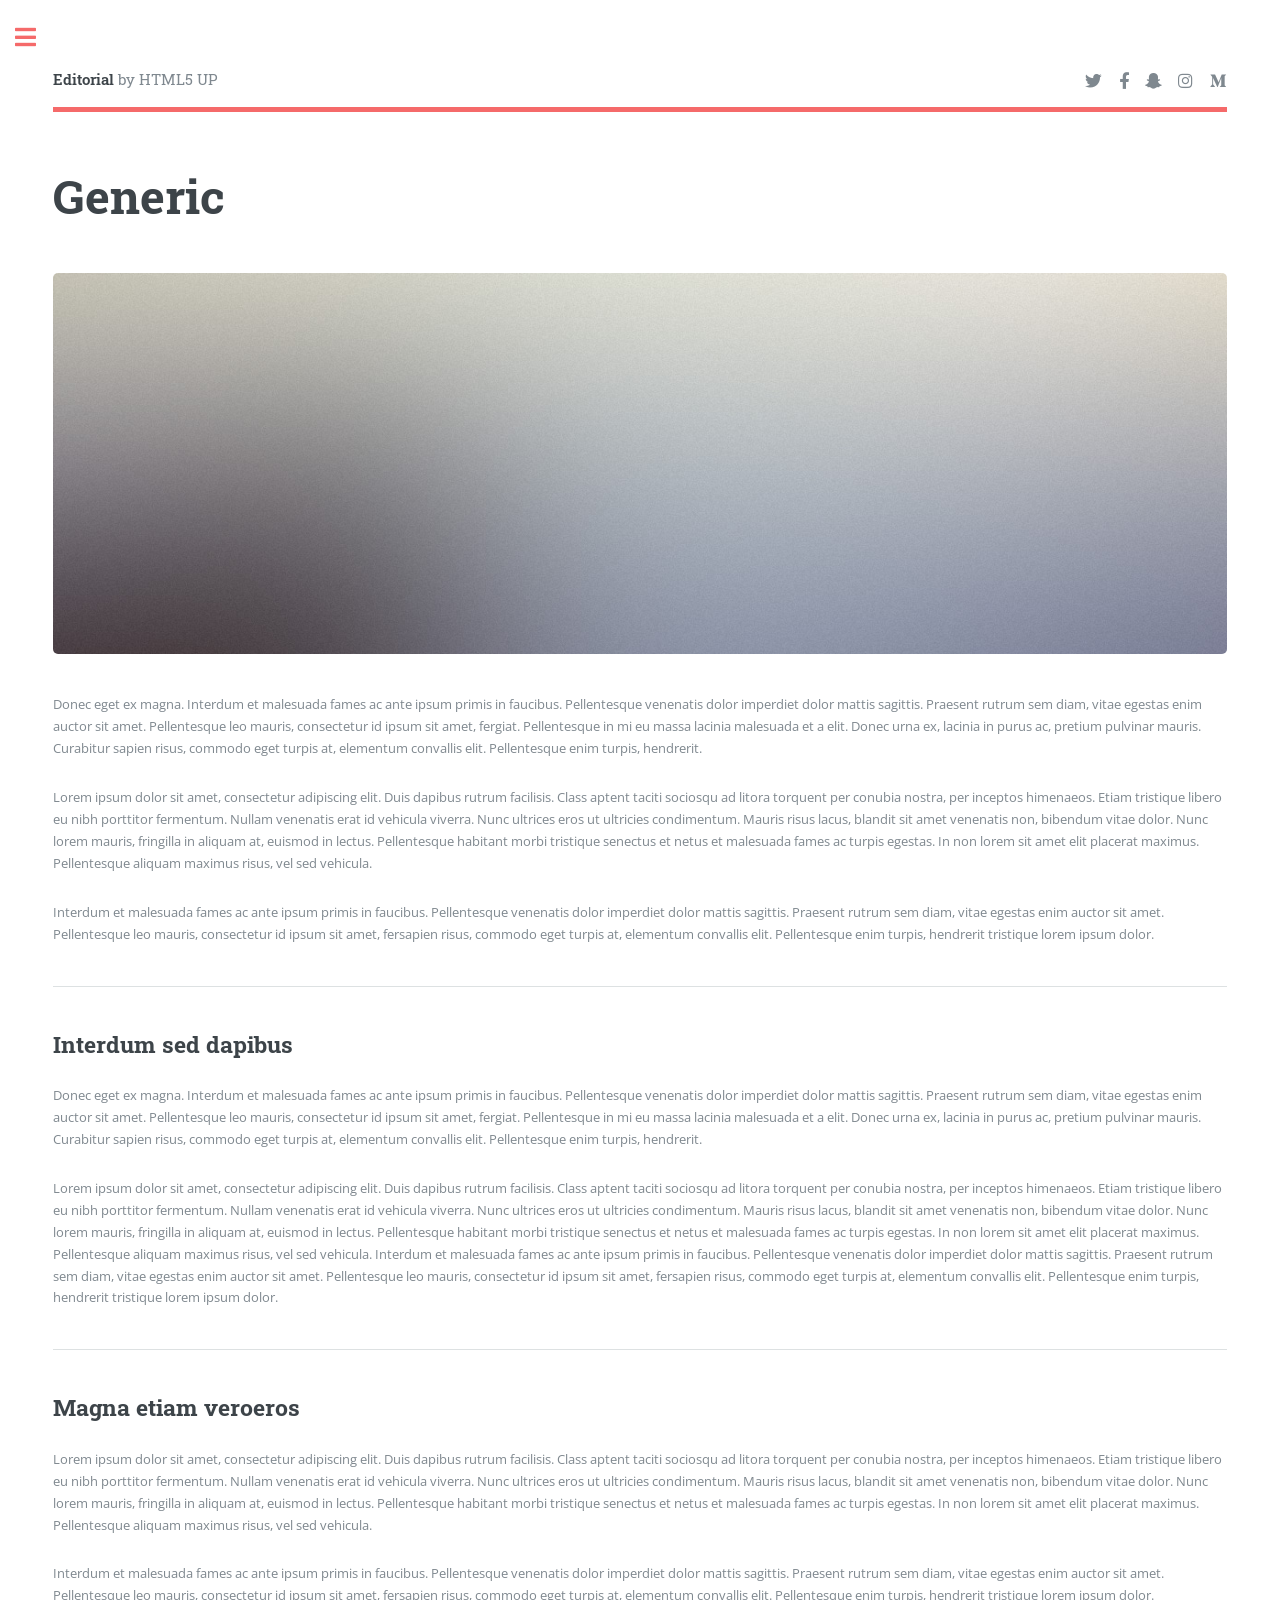
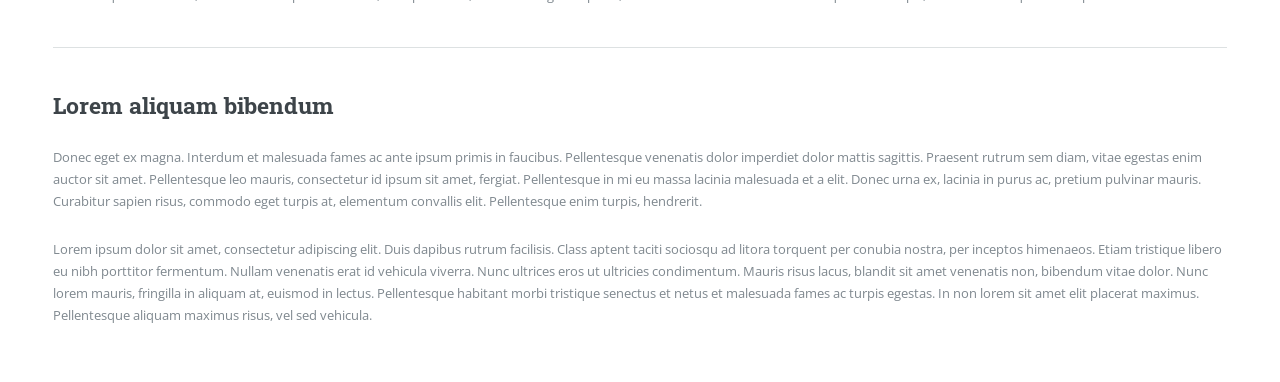
<file: generic.html>
<!DOCTYPE HTML>
<!--
	Editorial by HTML5 UP
	html5up.net | @ajlkn
	Free for personal and commercial use under the CCA 3.0 license (html5up.net/license)
-->
<html>
	<head>
		<title>Generic - Editorial by HTML5 UP</title>
		<meta charset="utf-8" />
		<meta name="viewport" content="width=device-width, initial-scale=1, user-scalable=no" />
		<link rel="stylesheet" href="assets/css/main.css" />
	</head>
	<body class="is-preload">

		<!-- Wrapper -->
			<div id="wrapper">

				<!-- Main -->
					<div id="main">
						<div class="inner">

							<!-- Header -->
								<header id="header">
									<a href="index.html" class="logo"><strong>Editorial</strong> by HTML5 UP</a>
									<ul class="icons">
										<li><a href="#" class="icon brands fa-twitter"><span class="label">Twitter</span></a></li>
										<li><a href="#" class="icon brands fa-facebook-f"><span class="label">Facebook</span></a></li>
										<li><a href="#" class="icon brands fa-snapchat-ghost"><span class="label">Snapchat</span></a></li>
										<li><a href="#" class="icon brands fa-instagram"><span class="label">Instagram</span></a></li>
										<li><a href="#" class="icon brands fa-medium-m"><span class="label">Medium</span></a></li>
									</ul>
								</header>

							<!-- Content -->
								<section>
									<header class="main">
										<h1>Generic</h1>
									</header>

									<span class="image main"><img src="images/pic11.jpg" alt="" /></span>

									<p>Donec eget ex magna. Interdum et malesuada fames ac ante ipsum primis in faucibus. Pellentesque venenatis dolor imperdiet dolor mattis sagittis. Praesent rutrum sem diam, vitae egestas enim auctor sit amet. Pellentesque leo mauris, consectetur id ipsum sit amet, fergiat. Pellentesque in mi eu massa lacinia malesuada et a elit. Donec urna ex, lacinia in purus ac, pretium pulvinar mauris. Curabitur sapien risus, commodo eget turpis at, elementum convallis elit. Pellentesque enim turpis, hendrerit.</p>
									<p>Lorem ipsum dolor sit amet, consectetur adipiscing elit. Duis dapibus rutrum facilisis. Class aptent taciti sociosqu ad litora torquent per conubia nostra, per inceptos himenaeos. Etiam tristique libero eu nibh porttitor fermentum. Nullam venenatis erat id vehicula viverra. Nunc ultrices eros ut ultricies condimentum. Mauris risus lacus, blandit sit amet venenatis non, bibendum vitae dolor. Nunc lorem mauris, fringilla in aliquam at, euismod in lectus. Pellentesque habitant morbi tristique senectus et netus et malesuada fames ac turpis egestas. In non lorem sit amet elit placerat maximus. Pellentesque aliquam maximus risus, vel sed vehicula.</p>
									<p>Interdum et malesuada fames ac ante ipsum primis in faucibus. Pellentesque venenatis dolor imperdiet dolor mattis sagittis. Praesent rutrum sem diam, vitae egestas enim auctor sit amet. Pellentesque leo mauris, consectetur id ipsum sit amet, fersapien risus, commodo eget turpis at, elementum convallis elit. Pellentesque enim turpis, hendrerit tristique lorem ipsum dolor.</p>

									<hr class="major" />

									<h2>Interdum sed dapibus</h2>
									<p>Donec eget ex magna. Interdum et malesuada fames ac ante ipsum primis in faucibus. Pellentesque venenatis dolor imperdiet dolor mattis sagittis. Praesent rutrum sem diam, vitae egestas enim auctor sit amet. Pellentesque leo mauris, consectetur id ipsum sit amet, fergiat. Pellentesque in mi eu massa lacinia malesuada et a elit. Donec urna ex, lacinia in purus ac, pretium pulvinar mauris. Curabitur sapien risus, commodo eget turpis at, elementum convallis elit. Pellentesque enim turpis, hendrerit.</p>
									<p>Lorem ipsum dolor sit amet, consectetur adipiscing elit. Duis dapibus rutrum facilisis. Class aptent taciti sociosqu ad litora torquent per conubia nostra, per inceptos himenaeos. Etiam tristique libero eu nibh porttitor fermentum. Nullam venenatis erat id vehicula viverra. Nunc ultrices eros ut ultricies condimentum. Mauris risus lacus, blandit sit amet venenatis non, bibendum vitae dolor. Nunc lorem mauris, fringilla in aliquam at, euismod in lectus. Pellentesque habitant morbi tristique senectus et netus et malesuada fames ac turpis egestas. In non lorem sit amet elit placerat maximus. Pellentesque aliquam maximus risus, vel sed vehicula. Interdum et malesuada fames ac ante ipsum primis in faucibus. Pellentesque venenatis dolor imperdiet dolor mattis sagittis. Praesent rutrum sem diam, vitae egestas enim auctor sit amet. Pellentesque leo mauris, consectetur id ipsum sit amet, fersapien risus, commodo eget turpis at, elementum convallis elit. Pellentesque enim turpis, hendrerit tristique lorem ipsum dolor.</p>

									<hr class="major" />

									<h2>Magna etiam veroeros</h2>
									<p>Lorem ipsum dolor sit amet, consectetur adipiscing elit. Duis dapibus rutrum facilisis. Class aptent taciti sociosqu ad litora torquent per conubia nostra, per inceptos himenaeos. Etiam tristique libero eu nibh porttitor fermentum. Nullam venenatis erat id vehicula viverra. Nunc ultrices eros ut ultricies condimentum. Mauris risus lacus, blandit sit amet venenatis non, bibendum vitae dolor. Nunc lorem mauris, fringilla in aliquam at, euismod in lectus. Pellentesque habitant morbi tristique senectus et netus et malesuada fames ac turpis egestas. In non lorem sit amet elit placerat maximus. Pellentesque aliquam maximus risus, vel sed vehicula.</p>
									<p>Interdum et malesuada fames ac ante ipsum primis in faucibus. Pellentesque venenatis dolor imperdiet dolor mattis sagittis. Praesent rutrum sem diam, vitae egestas enim auctor sit amet. Pellentesque leo mauris, consectetur id ipsum sit amet, fersapien risus, commodo eget turpis at, elementum convallis elit. Pellentesque enim turpis, hendrerit tristique lorem ipsum dolor.</p>

									<hr class="major" />

									<h2>Lorem aliquam bibendum</h2>
									<p>Donec eget ex magna. Interdum et malesuada fames ac ante ipsum primis in faucibus. Pellentesque venenatis dolor imperdiet dolor mattis sagittis. Praesent rutrum sem diam, vitae egestas enim auctor sit amet. Pellentesque leo mauris, consectetur id ipsum sit amet, fergiat. Pellentesque in mi eu massa lacinia malesuada et a elit. Donec urna ex, lacinia in purus ac, pretium pulvinar mauris. Curabitur sapien risus, commodo eget turpis at, elementum convallis elit. Pellentesque enim turpis, hendrerit.</p>
									<p>Lorem ipsum dolor sit amet, consectetur adipiscing elit. Duis dapibus rutrum facilisis. Class aptent taciti sociosqu ad litora torquent per conubia nostra, per inceptos himenaeos. Etiam tristique libero eu nibh porttitor fermentum. Nullam venenatis erat id vehicula viverra. Nunc ultrices eros ut ultricies condimentum. Mauris risus lacus, blandit sit amet venenatis non, bibendum vitae dolor. Nunc lorem mauris, fringilla in aliquam at, euismod in lectus. Pellentesque habitant morbi tristique senectus et netus et malesuada fames ac turpis egestas. In non lorem sit amet elit placerat maximus. Pellentesque aliquam maximus risus, vel sed vehicula.</p>

								</section>

						</div>
					</div>

				<!-- Sidebar -->
					<div id="sidebar">
						<div class="inner">

							<!-- Search -->
								<section id="search" class="alt">
									<form method="post" action="#">
										<input type="text" name="query" id="query" placeholder="Search" />
									</form>
								</section>

							<!-- Menu -->
								<nav id="menu">
									<header class="major">
										<h2>Menu</h2>
									</header>
									<ul>
										<li><a href="index.html">Homepage</a></li>
										<li><a href="generic.html">Generic</a></li>
										<li><a href="elements.html">Elements</a></li>
										<li>
											<span class="opener">Submenu</span>
											<ul>
												<li><a href="#">Lorem Dolor</a></li>
												<li><a href="#">Ipsum Adipiscing</a></li>
												<li><a href="#">Tempus Magna</a></li>
												<li><a href="#">Feugiat Veroeros</a></li>
											</ul>
										</li>
										<li><a href="#">Etiam Dolore</a></li>
										<li><a href="#">Adipiscing</a></li>
										<li>
											<span class="opener">Another Submenu</span>
											<ul>
												<li><a href="#">Lorem Dolor</a></li>
												<li><a href="#">Ipsum Adipiscing</a></li>
												<li><a href="#">Tempus Magna</a></li>
												<li><a href="#">Feugiat Veroeros</a></li>
											</ul>
										</li>
										<li><a href="#">Maximus Erat</a></li>
										<li><a href="#">Sapien Mauris</a></li>
										<li><a href="#">Amet Lacinia</a></li>
									</ul>
								</nav>

							<!-- Section -->
								<section>
									<header class="major">
										<h2>Ante interdum</h2>
									</header>
									<div class="mini-posts">
										<article>
											<a href="#" class="image"><img src="images/pic07.jpg" alt="" /></a>
											<p>Aenean ornare velit lacus, ac varius enim lorem ullamcorper dolore aliquam.</p>
										</article>
										<article>
											<a href="#" class="image"><img src="images/pic08.jpg" alt="" /></a>
											<p>Aenean ornare velit lacus, ac varius enim lorem ullamcorper dolore aliquam.</p>
										</article>
										<article>
											<a href="#" class="image"><img src="images/pic09.jpg" alt="" /></a>
											<p>Aenean ornare velit lacus, ac varius enim lorem ullamcorper dolore aliquam.</p>
										</article>
									</div>
									<ul class="actions">
										<li><a href="#" class="button">More</a></li>
									</ul>
								</section>

							<!-- Section -->
								<section>
									<header class="major">
										<h2>Get in touch</h2>
									</header>
									<p>Sed varius enim lorem ullamcorper dolore aliquam aenean ornare velit lacus, ac varius enim lorem ullamcorper dolore. Proin sed aliquam facilisis ante interdum. Sed nulla amet lorem feugiat tempus aliquam.</p>
									<ul class="contact">
										<li class="icon solid fa-envelope"><a href="#">information@untitled.tld</a></li>
										<li class="icon solid fa-phone">(000) 000-0000</li>
										<li class="icon solid fa-home">1234 Somewhere Road #8254<br />
										Nashville, TN 00000-0000</li>
									</ul>
								</section>

							<!-- Footer -->
								<footer id="footer">
									<p class="copyright">&copy; Untitled. All rights reserved. Demo Images: <a href="https://unsplash.com">Unsplash</a>. Design: <a href="https://html5up.net">HTML5 UP</a>.</p>
								</footer>

						</div>
					</div>

			</div>

		<!-- Scripts -->
			<script src="assets/js/jquery.min.js"></script>
			<script src="assets/js/browser.min.js"></script>
			<script src="assets/js/breakpoints.min.js"></script>
			<script src="assets/js/util.js"></script>
			<script src="assets/js/main.js"></script>

	</body>
</html>
</file>
<file: assets/css/main.css>
@import url(fontawesome-all.min.css);
@import url("https://fonts.googleapis.com/css?family=Open+Sans:400,600,400italic,600italic|Roboto+Slab:400,700");
/*
	Editorial by HTML5 UP
	html5up.net | @ajlkn
	Free for personal and commercial use under the CCA 3.0 license (html5up.net/license)
*/
html, body, div, span, applet, object,
iframe, h1, h2, h3, h4, h5, h6, p, blockquote,
pre, a, abbr, acronym, address, big, cite,
code, del, dfn, em, img, ins, kbd, q, s, samp,
small, strike, strong, sub, sup, tt, var, b,
u, i, center, dl, dt, dd, ol, ul, li, fieldset,
form, label, legend, table, caption, tbody,
tfoot, thead, tr, th, td, article, aside,
canvas, details, embed, figure, figcaption,
footer, header, hgroup, menu, nav, output, ruby,
section, summary, time, mark, audio, video {
  margin: 0;
  padding: 0;
  border: 0;
  font-size: 100%;
  font: inherit;
  vertical-align: baseline; }

article, aside, details, figcaption, figure,
footer, header, hgroup, menu, nav, section {
  display: block; }

body {
  line-height: 1; }

ol, ul {
  list-style: none; }

blockquote, q {
  quotes: none; }
  blockquote:before, blockquote:after, q:before, q:after {
    content: '';
    content: none; }

table {
  border-collapse: collapse;
  border-spacing: 0; }

body {
  -webkit-text-size-adjust: none; }

mark {
  background-color: transparent;
  color: inherit; }

input::-moz-focus-inner {
  border: 0;
  padding: 0; }

input, select, textarea {
  -moz-appearance: none;
  -webkit-appearance: none;
  -ms-appearance: none;
  appearance: none; }

/* Basic */
@-ms-viewport {
  width: device-width; }

body {
  -ms-overflow-style: scrollbar; }

@media screen and (max-width: 480px) {
  html, body {
    min-width: 320px; } }

html {
  box-sizing: border-box; }

*, *:before, *:after {
  box-sizing: inherit; }

body {
  background: #ffffff; }
  body.is-preload *, body.is-preload *:before, body.is-preload *:after, body.is-resizing *, body.is-resizing *:before, body.is-resizing *:after {
    -moz-animation: none !important;
    -webkit-animation: none !important;
    -ms-animation: none !important;
    animation: none !important;
    -moz-transition: none !important;
    -webkit-transition: none !important;
    -ms-transition: none !important;
    transition: none !important; }

/* Type */
body, input, select, textarea {
  color: #7f888f;
  font-family: "Open Sans", sans-serif;
  font-size: 13pt;
  font-weight: 400;
  line-height: 1.65; }
  @media screen and (max-width: 1680px) {
    body, input, select, textarea {
      font-size: 11pt; } }
  @media screen and (max-width: 1280px) {
    body, input, select, textarea {
      font-size: 10pt; } }
  @media screen and (max-width: 360px) {
    body, input, select, textarea {
      font-size: 9pt; } }

a {
  -moz-transition: color 0.2s ease-in-out, border-bottom-color 0.2s ease-in-out;
  -webkit-transition: color 0.2s ease-in-out, border-bottom-color 0.2s ease-in-out;
  -ms-transition: color 0.2s ease-in-out, border-bottom-color 0.2s ease-in-out;
  transition: color 0.2s ease-in-out, border-bottom-color 0.2s ease-in-out;
  border-bottom: dotted 1px;
  color: #f56a6a;
  text-decoration: none; }
  a:hover {
    border-bottom-color: #f56a6a;
    color: #f56a6a !important; }
    a:hover strong {
      color: inherit; }

strong, b {
  color: #3d4449;
  font-weight: 600; }

em, i {
  font-style: italic; }

p {
  margin: 0 0 2em 0; }

h1, h2, h3, h4, h5, h6 {
  color: #3d4449;
  font-family: "Roboto Slab", serif;
  font-weight: 700;
  line-height: 1.5;
  margin: 0 0 1em 0; }
  h1 a, h2 a, h3 a, h4 a, h5 a, h6 a {
    color: inherit;
    text-decoration: none;
    border-bottom: 0; }

h1 {
  font-size: 4em;
  margin: 0 0 0.5em 0;
  line-height: 1.3; }

h2 {
  font-size: 1.75em; }

h3 {
  font-size: 1.25em; }

h4 {
  font-size: 1.1em; }

h5 {
  font-size: 0.9em; }

h6 {
  font-size: 0.7em; }

@media screen and (max-width: 1680px) {
  h1 {
    font-size: 3.5em; } }

@media screen and (max-width: 980px) {
  h1 {
    font-size: 3.25em; } }

@media screen and (max-width: 736px) {
  h1 {
    font-size: 2em;
    line-height: 1.4; }
  h2 {
    font-size: 1.5em; } }

sub {
  font-size: 0.8em;
  position: relative;
  top: 0.5em; }

sup {
  font-size: 0.8em;
  position: relative;
  top: -0.5em; }

blockquote {
  border-left: solid 3px rgba(210, 215, 217, 0.75);
  font-style: italic;
  margin: 0 0 2em 0;
  padding: 0.5em 0 0.5em 2em; }

code {
  background: rgba(230, 235, 237, 0.25);
  border-radius: 0.375em;
  border: solid 1px rgba(210, 215, 217, 0.75);
  font-family: "Courier New", monospace;
  font-size: 0.9em;
  margin: 0 0.25em;
  padding: 0.25em 0.65em; }

pre {
  -webkit-overflow-scrolling: touch;
  font-family: "Courier New", monospace;
  font-size: 0.9em;
  margin: 0 0 2em 0; }
  pre code {
    display: block;
    line-height: 1.75;
    padding: 1em 1.5em;
    overflow-x: auto; }

hr {
  border: 0;
  border-bottom: solid 1px rgba(210, 215, 217, 0.75);
  margin: 2em 0; }
  hr.major {
    margin: 3em 0; }

.align-left {
  text-align: left; }

.align-center {
  text-align: center; }

.align-right {
  text-align: right; }

/* Row */
.row {
  display: flex;
  flex-wrap: wrap;
  box-sizing: border-box;
  align-items: stretch; }
  .row > * {
    box-sizing: border-box; }
  .row.gtr-uniform > * > :last-child {
    margin-bottom: 0; }
  .row.aln-left {
    justify-content: flex-start; }
  .row.aln-center {
    justify-content: center; }
  .row.aln-right {
    justify-content: flex-end; }
  .row.aln-top {
    align-items: flex-start; }
  .row.aln-middle {
    align-items: center; }
  .row.aln-bottom {
    align-items: flex-end; }
  .row > .imp {
    order: -1; }
  .row > .col-1 {
    width: 8.33333%; }
  .row > .off-1 {
    margin-left: 8.33333%; }
  .row > .col-2 {
    width: 16.66667%; }
  .row > .off-2 {
    margin-left: 16.66667%; }
  .row > .col-3 {
    width: 25%; }
  .row > .off-3 {
    margin-left: 25%; }
  .row > .col-4 {
    width: 33.33333%; }
  .row > .off-4 {
    margin-left: 33.33333%; }
  .row > .col-5 {
    width: 41.66667%; }
  .row > .off-5 {
    margin-left: 41.66667%; }
  .row > .col-6 {
    width: 50%; }
  .row > .off-6 {
    margin-left: 50%; }
  .row > .col-7 {
    width: 58.33333%; }
  .row > .off-7 {
    margin-left: 58.33333%; }
  .row > .col-8 {
    width: 66.66667%; }
  .row > .off-8 {
    margin-left: 66.66667%; }
  .row > .col-9 {
    width: 75%; }
  .row > .off-9 {
    margin-left: 75%; }
  .row > .col-10 {
    width: 83.33333%; }
  .row > .off-10 {
    margin-left: 83.33333%; }
  .row > .col-11 {
    width: 91.66667%; }
  .row > .off-11 {
    margin-left: 91.66667%; }
  .row > .col-12 {
    width: 100%; }
  .row > .off-12 {
    margin-left: 100%; }
  .row.gtr-0 {
    margin-top: 0;
    margin-left: 0em; }
    .row.gtr-0 > * {
      padding: 0 0 0 0em; }
    .row.gtr-0.gtr-uniform {
      margin-top: 0em; }
      .row.gtr-0.gtr-uniform > * {
        padding-top: 0em; }
  .row.gtr-25 {
    margin-top: 0;
    margin-left: -0.375em; }
    .row.gtr-25 > * {
      padding: 0 0 0 0.375em; }
    .row.gtr-25.gtr-uniform {
      margin-top: -0.375em; }
      .row.gtr-25.gtr-uniform > * {
        padding-top: 0.375em; }
  .row.gtr-50 {
    margin-top: 0;
    margin-left: -0.75em; }
    .row.gtr-50 > * {
      padding: 0 0 0 0.75em; }
    .row.gtr-50.gtr-uniform {
      margin-top: -0.75em; }
      .row.gtr-50.gtr-uniform > * {
        padding-top: 0.75em; }
  .row {
    margin-top: 0;
    margin-left: -1.5em; }
    .row > * {
      padding: 0 0 0 1.5em; }
    .row.gtr-uniform {
      margin-top: -1.5em; }
      .row.gtr-uniform > * {
        padding-top: 1.5em; }
  .row.gtr-150 {
    margin-top: 0;
    margin-left: -2.25em; }
    .row.gtr-150 > * {
      padding: 0 0 0 2.25em; }
    .row.gtr-150.gtr-uniform {
      margin-top: -2.25em; }
      .row.gtr-150.gtr-uniform > * {
        padding-top: 2.25em; }
  .row.gtr-200 {
    margin-top: 0;
    margin-left: -3em; }
    .row.gtr-200 > * {
      padding: 0 0 0 3em; }
    .row.gtr-200.gtr-uniform {
      margin-top: -3em; }
      .row.gtr-200.gtr-uniform > * {
        padding-top: 3em; }
  @media screen and (max-width: 1680px) {
    .row {
      display: flex;
      flex-wrap: wrap;
      box-sizing: border-box;
      align-items: stretch; }
      .row > * {
        box-sizing: border-box; }
      .row.gtr-uniform > * > :last-child {
        margin-bottom: 0; }
      .row.aln-left {
        justify-content: flex-start; }
      .row.aln-center {
        justify-content: center; }
      .row.aln-right {
        justify-content: flex-end; }
      .row.aln-top {
        align-items: flex-start; }
      .row.aln-middle {
        align-items: center; }
      .row.aln-bottom {
        align-items: flex-end; }
      .row > .imp-xlarge {
        order: -1; }
      .row > .col-1-xlarge {
        width: 8.33333%; }
      .row > .off-1-xlarge {
        margin-left: 8.33333%; }
      .row > .col-2-xlarge {
        width: 16.66667%; }
      .row > .off-2-xlarge {
        margin-left: 16.66667%; }
      .row > .col-3-xlarge {
        width: 25%; }
      .row > .off-3-xlarge {
        margin-left: 25%; }
      .row > .col-4-xlarge {
        width: 33.33333%; }
      .row > .off-4-xlarge {
        margin-left: 33.33333%; }
      .row > .col-5-xlarge {
        width: 41.66667%; }
      .row > .off-5-xlarge {
        margin-left: 41.66667%; }
      .row > .col-6-xlarge {
        width: 50%; }
      .row > .off-6-xlarge {
        margin-left: 50%; }
      .row > .col-7-xlarge {
        width: 58.33333%; }
      .row > .off-7-xlarge {
        margin-left: 58.33333%; }
      .row > .col-8-xlarge {
        width: 66.66667%; }
      .row > .off-8-xlarge {
        margin-left: 66.66667%; }
      .row > .col-9-xlarge {
        width: 75%; }
      .row > .off-9-xlarge {
        margin-left: 75%; }
      .row > .col-10-xlarge {
        width: 83.33333%; }
      .row > .off-10-xlarge {
        margin-left: 83.33333%; }
      .row > .col-11-xlarge {
        width: 91.66667%; }
      .row > .off-11-xlarge {
        margin-left: 91.66667%; }
      .row > .col-12-xlarge {
        width: 100%; }
      .row > .off-12-xlarge {
        margin-left: 100%; }
      .row.gtr-0 {
        margin-top: 0;
        margin-left: 0em; }
        .row.gtr-0 > * {
          padding: 0 0 0 0em; }
        .row.gtr-0.gtr-uniform {
          margin-top: 0em; }
          .row.gtr-0.gtr-uniform > * {
            padding-top: 0em; }
      .row.gtr-25 {
        margin-top: 0;
        margin-left: -0.375em; }
        .row.gtr-25 > * {
          padding: 0 0 0 0.375em; }
        .row.gtr-25.gtr-uniform {
          margin-top: -0.375em; }
          .row.gtr-25.gtr-uniform > * {
            padding-top: 0.375em; }
      .row.gtr-50 {
        margin-top: 0;
        margin-left: -0.75em; }
        .row.gtr-50 > * {
          padding: 0 0 0 0.75em; }
        .row.gtr-50.gtr-uniform {
          margin-top: -0.75em; }
          .row.gtr-50.gtr-uniform > * {
            padding-top: 0.75em; }
      .row {
        margin-top: 0;
        margin-left: -1.5em; }
        .row > * {
          padding: 0 0 0 1.5em; }
        .row.gtr-uniform {
          margin-top: -1.5em; }
          .row.gtr-uniform > * {
            padding-top: 1.5em; }
      .row.gtr-150 {
        margin-top: 0;
        margin-left: -2.25em; }
        .row.gtr-150 > * {
          padding: 0 0 0 2.25em; }
        .row.gtr-150.gtr-uniform {
          margin-top: -2.25em; }
          .row.gtr-150.gtr-uniform > * {
            padding-top: 2.25em; }
      .row.gtr-200 {
        margin-top: 0;
        margin-left: -3em; }
        .row.gtr-200 > * {
          padding: 0 0 0 3em; }
        .row.gtr-200.gtr-uniform {
          margin-top: -3em; }
          .row.gtr-200.gtr-uniform > * {
            padding-top: 3em; } }
  @media screen and (max-width: 1280px) {
    .row {
      display: flex;
      flex-wrap: wrap;
      box-sizing: border-box;
      align-items: stretch; }
      .row > * {
        box-sizing: border-box; }
      .row.gtr-uniform > * > :last-child {
        margin-bottom: 0; }
      .row.aln-left {
        justify-content: flex-start; }
      .row.aln-center {
        justify-content: center; }
      .row.aln-right {
        justify-content: flex-end; }
      .row.aln-top {
        align-items: flex-start; }
      .row.aln-middle {
        align-items: center; }
      .row.aln-bottom {
        align-items: flex-end; }
      .row > .imp-large {
        order: -1; }
      .row > .col-1-large {
        width: 8.33333%; }
      .row > .off-1-large {
        margin-left: 8.33333%; }
      .row > .col-2-large {
        width: 16.66667%; }
      .row > .off-2-large {
        margin-left: 16.66667%; }
      .row > .col-3-large {
        width: 25%; }
      .row > .off-3-large {
        margin-left: 25%; }
      .row > .col-4-large {
        width: 33.33333%; }
      .row > .off-4-large {
        margin-left: 33.33333%; }
      .row > .col-5-large {
        width: 41.66667%; }
      .row > .off-5-large {
        margin-left: 41.66667%; }
      .row > .col-6-large {
        width: 50%; }
      .row > .off-6-large {
        margin-left: 50%; }
      .row > .col-7-large {
        width: 58.33333%; }
      .row > .off-7-large {
        margin-left: 58.33333%; }
      .row > .col-8-large {
        width: 66.66667%; }
      .row > .off-8-large {
        margin-left: 66.66667%; }
      .row > .col-9-large {
        width: 75%; }
      .row > .off-9-large {
        margin-left: 75%; }
      .row > .col-10-large {
        width: 83.33333%; }
      .row > .off-10-large {
        margin-left: 83.33333%; }
      .row > .col-11-large {
        width: 91.66667%; }
      .row > .off-11-large {
        margin-left: 91.66667%; }
      .row > .col-12-large {
        width: 100%; }
      .row > .off-12-large {
        margin-left: 100%; }
      .row.gtr-0 {
        margin-top: 0;
        margin-left: 0em; }
        .row.gtr-0 > * {
          padding: 0 0 0 0em; }
        .row.gtr-0.gtr-uniform {
          margin-top: 0em; }
          .row.gtr-0.gtr-uniform > * {
            padding-top: 0em; }
      .row.gtr-25 {
        margin-top: 0;
        margin-left: -0.375em; }
        .row.gtr-25 > * {
          padding: 0 0 0 0.375em; }
        .row.gtr-25.gtr-uniform {
          margin-top: -0.375em; }
          .row.gtr-25.gtr-uniform > * {
            padding-top: 0.375em; }
      .row.gtr-50 {
        margin-top: 0;
        margin-left: -0.75em; }
        .row.gtr-50 > * {
          padding: 0 0 0 0.75em; }
        .row.gtr-50.gtr-uniform {
          margin-top: -0.75em; }
          .row.gtr-50.gtr-uniform > * {
            padding-top: 0.75em; }
      .row {
        margin-top: 0;
        margin-left: -1.5em; }
        .row > * {
          padding: 0 0 0 1.5em; }
        .row.gtr-uniform {
          margin-top: -1.5em; }
          .row.gtr-uniform > * {
            padding-top: 1.5em; }
      .row.gtr-150 {
        margin-top: 0;
        margin-left: -2.25em; }
        .row.gtr-150 > * {
          padding: 0 0 0 2.25em; }
        .row.gtr-150.gtr-uniform {
          margin-top: -2.25em; }
          .row.gtr-150.gtr-uniform > * {
            padding-top: 2.25em; }
      .row.gtr-200 {
        margin-top: 0;
        margin-left: -3em; }
        .row.gtr-200 > * {
          padding: 0 0 0 3em; }
        .row.gtr-200.gtr-uniform {
          margin-top: -3em; }
          .row.gtr-200.gtr-uniform > * {
            padding-top: 3em; } }
  @media screen and (max-width: 980px) {
    .row {
      display: flex;
      flex-wrap: wrap;
      box-sizing: border-box;
      align-items: stretch; }
      .row > * {
        box-sizing: border-box; }
      .row.gtr-uniform > * > :last-child {
        margin-bottom: 0; }
      .row.aln-left {
        justify-content: flex-start; }
      .row.aln-center {
        justify-content: center; }
      .row.aln-right {
        justify-content: flex-end; }
      .row.aln-top {
        align-items: flex-start; }
      .row.aln-middle {
        align-items: center; }
      .row.aln-bottom {
        align-items: flex-end; }
      .row > .imp-medium {
        order: -1; }
      .row > .col-1-medium {
        width: 8.33333%; }
      .row > .off-1-medium {
        margin-left: 8.33333%; }
      .row > .col-2-medium {
        width: 16.66667%; }
      .row > .off-2-medium {
        margin-left: 16.66667%; }
      .row > .col-3-medium {
        width: 25%; }
      .row > .off-3-medium {
        margin-left: 25%; }
      .row > .col-4-medium {
        width: 33.33333%; }
      .row > .off-4-medium {
        margin-left: 33.33333%; }
      .row > .col-5-medium {
        width: 41.66667%; }
      .row > .off-5-medium {
        margin-left: 41.66667%; }
      .row > .col-6-medium {
        width: 50%; }
      .row > .off-6-medium {
        margin-left: 50%; }
      .row > .col-7-medium {
        width: 58.33333%; }
      .row > .off-7-medium {
        margin-left: 58.33333%; }
      .row > .col-8-medium {
        width: 66.66667%; }
      .row > .off-8-medium {
        margin-left: 66.66667%; }
      .row > .col-9-medium {
        width: 75%; }
      .row > .off-9-medium {
        margin-left: 75%; }
      .row > .col-10-medium {
        width: 83.33333%; }
      .row > .off-10-medium {
        margin-left: 83.33333%; }
      .row > .col-11-medium {
        width: 91.66667%; }
      .row > .off-11-medium {
        margin-left: 91.66667%; }
      .row > .col-12-medium {
        width: 100%; }
      .row > .off-12-medium {
        margin-left: 100%; }
      .row.gtr-0 {
        margin-top: 0;
        margin-left: 0em; }
        .row.gtr-0 > * {
          padding: 0 0 0 0em; }
        .row.gtr-0.gtr-uniform {
          margin-top: 0em; }
          .row.gtr-0.gtr-uniform > * {
            padding-top: 0em; }
      .row.gtr-25 {
        margin-top: 0;
        margin-left: -0.375em; }
        .row.gtr-25 > * {
          padding: 0 0 0 0.375em; }
        .row.gtr-25.gtr-uniform {
          margin-top: -0.375em; }
          .row.gtr-25.gtr-uniform > * {
            padding-top: 0.375em; }
      .row.gtr-50 {
        margin-top: 0;
        margin-left: -0.75em; }
        .row.gtr-50 > * {
          padding: 0 0 0 0.75em; }
        .row.gtr-50.gtr-uniform {
          margin-top: -0.75em; }
          .row.gtr-50.gtr-uniform > * {
            padding-top: 0.75em; }
      .row {
        margin-top: 0;
        margin-left: -1.5em; }
        .row > * {
          padding: 0 0 0 1.5em; }
        .row.gtr-uniform {
          margin-top: -1.5em; }
          .row.gtr-uniform > * {
            padding-top: 1.5em; }
      .row.gtr-150 {
        margin-top: 0;
        margin-left: -2.25em; }
        .row.gtr-150 > * {
          padding: 0 0 0 2.25em; }
        .row.gtr-150.gtr-uniform {
          margin-top: -2.25em; }
          .row.gtr-150.gtr-uniform > * {
            padding-top: 2.25em; }
      .row.gtr-200 {
        margin-top: 0;
        margin-left: -3em; }
        .row.gtr-200 > * {
          padding: 0 0 0 3em; }
        .row.gtr-200.gtr-uniform {
          margin-top: -3em; }
          .row.gtr-200.gtr-uniform > * {
            padding-top: 3em; } }
  @media screen and (max-width: 736px) {
    .row {
      display: flex;
      flex-wrap: wrap;
      box-sizing: border-box;
      align-items: stretch; }
      .row > * {
        box-sizing: border-box; }
      .row.gtr-uniform > * > :last-child {
        margin-bottom: 0; }
      .row.aln-left {
        justify-content: flex-start; }
      .row.aln-center {
        justify-content: center; }
      .row.aln-right {
        justify-content: flex-end; }
      .row.aln-top {
        align-items: flex-start; }
      .row.aln-middle {
        align-items: center; }
      .row.aln-bottom {
        align-items: flex-end; }
      .row > .imp-small {
        order: -1; }
      .row > .col-1-small {
        width: 8.33333%; }
      .row > .off-1-small {
        margin-left: 8.33333%; }
      .row > .col-2-small {
        width: 16.66667%; }
      .row > .off-2-small {
        margin-left: 16.66667%; }
      .row > .col-3-small {
        width: 25%; }
      .row > .off-3-small {
        margin-left: 25%; }
      .row > .col-4-small {
        width: 33.33333%; }
      .row > .off-4-small {
        margin-left: 33.33333%; }
      .row > .col-5-small {
        width: 41.66667%; }
      .row > .off-5-small {
        margin-left: 41.66667%; }
      .row > .col-6-small {
        width: 50%; }
      .row > .off-6-small {
        margin-left: 50%; }
      .row > .col-7-small {
        width: 58.33333%; }
      .row > .off-7-small {
        margin-left: 58.33333%; }
      .row > .col-8-small {
        width: 66.66667%; }
      .row > .off-8-small {
        margin-left: 66.66667%; }
      .row > .col-9-small {
        width: 75%; }
      .row > .off-9-small {
        margin-left: 75%; }
      .row > .col-10-small {
        width: 83.33333%; }
      .row > .off-10-small {
        margin-left: 83.33333%; }
      .row > .col-11-small {
        width: 91.66667%; }
      .row > .off-11-small {
        margin-left: 91.66667%; }
      .row > .col-12-small {
        width: 100%; }
      .row > .off-12-small {
        margin-left: 100%; }
      .row.gtr-0 {
        margin-top: 0;
        margin-left: 0em; }
        .row.gtr-0 > * {
          padding: 0 0 0 0em; }
        .row.gtr-0.gtr-uniform {
          margin-top: 0em; }
          .row.gtr-0.gtr-uniform > * {
            padding-top: 0em; }
      .row.gtr-25 {
        margin-top: 0;
        margin-left: -0.375em; }
        .row.gtr-25 > * {
          padding: 0 0 0 0.375em; }
        .row.gtr-25.gtr-uniform {
          margin-top: -0.375em; }
          .row.gtr-25.gtr-uniform > * {
            padding-top: 0.375em; }
      .row.gtr-50 {
        margin-top: 0;
        margin-left: -0.75em; }
        .row.gtr-50 > * {
          padding: 0 0 0 0.75em; }
        .row.gtr-50.gtr-uniform {
          margin-top: -0.75em; }
          .row.gtr-50.gtr-uniform > * {
            padding-top: 0.75em; }
      .row {
        margin-top: 0;
        margin-left: -1.5em; }
        .row > * {
          padding: 0 0 0 1.5em; }
        .row.gtr-uniform {
          margin-top: -1.5em; }
          .row.gtr-uniform > * {
            padding-top: 1.5em; }
      .row.gtr-150 {
        margin-top: 0;
        margin-left: -2.25em; }
        .row.gtr-150 > * {
          padding: 0 0 0 2.25em; }
        .row.gtr-150.gtr-uniform {
          margin-top: -2.25em; }
          .row.gtr-150.gtr-uniform > * {
            padding-top: 2.25em; }
      .row.gtr-200 {
        margin-top: 0;
        margin-left: -3em; }
        .row.gtr-200 > * {
          padding: 0 0 0 3em; }
        .row.gtr-200.gtr-uniform {
          margin-top: -3em; }
          .row.gtr-200.gtr-uniform > * {
            padding-top: 3em; } }
  @media screen and (max-width: 480px) {
    .row {
      display: flex;
      flex-wrap: wrap;
      box-sizing: border-box;
      align-items: stretch; }
      .row > * {
        box-sizing: border-box; }
      .row.gtr-uniform > * > :last-child {
        margin-bottom: 0; }
      .row.aln-left {
        justify-content: flex-start; }
      .row.aln-center {
        justify-content: center; }
      .row.aln-right {
        justify-content: flex-end; }
      .row.aln-top {
        align-items: flex-start; }
      .row.aln-middle {
        align-items: center; }
      .row.aln-bottom {
        align-items: flex-end; }
      .row > .imp-xsmall {
        order: -1; }
      .row > .col-1-xsmall {
        width: 8.33333%; }
      .row > .off-1-xsmall {
        margin-left: 8.33333%; }
      .row > .col-2-xsmall {
        width: 16.66667%; }
      .row > .off-2-xsmall {
        margin-left: 16.66667%; }
      .row > .col-3-xsmall {
        width: 25%; }
      .row > .off-3-xsmall {
        margin-left: 25%; }
      .row > .col-4-xsmall {
        width: 33.33333%; }
      .row > .off-4-xsmall {
        margin-left: 33.33333%; }
      .row > .col-5-xsmall {
        width: 41.66667%; }
      .row > .off-5-xsmall {
        margin-left: 41.66667%; }
      .row > .col-6-xsmall {
        width: 50%; }
      .row > .off-6-xsmall {
        margin-left: 50%; }
      .row > .col-7-xsmall {
        width: 58.33333%; }
      .row > .off-7-xsmall {
        margin-left: 58.33333%; }
      .row > .col-8-xsmall {
        width: 66.66667%; }
      .row > .off-8-xsmall {
        margin-left: 66.66667%; }
      .row > .col-9-xsmall {
        width: 75%; }
      .row > .off-9-xsmall {
        margin-left: 75%; }
      .row > .col-10-xsmall {
        width: 83.33333%; }
      .row > .off-10-xsmall {
        margin-left: 83.33333%; }
      .row > .col-11-xsmall {
        width: 91.66667%; }
      .row > .off-11-xsmall {
        margin-left: 91.66667%; }
      .row > .col-12-xsmall {
        width: 100%; }
      .row > .off-12-xsmall {
        margin-left: 100%; }
      .row.gtr-0 {
        margin-top: 0;
        margin-left: 0em; }
        .row.gtr-0 > * {
          padding: 0 0 0 0em; }
        .row.gtr-0.gtr-uniform {
          margin-top: 0em; }
          .row.gtr-0.gtr-uniform > * {
            padding-top: 0em; }
      .row.gtr-25 {
        margin-top: 0;
        margin-left: -0.375em; }
        .row.gtr-25 > * {
          padding: 0 0 0 0.375em; }
        .row.gtr-25.gtr-uniform {
          margin-top: -0.375em; }
          .row.gtr-25.gtr-uniform > * {
            padding-top: 0.375em; }
      .row.gtr-50 {
        margin-top: 0;
        margin-left: -0.75em; }
        .row.gtr-50 > * {
          padding: 0 0 0 0.75em; }
        .row.gtr-50.gtr-uniform {
          margin-top: -0.75em; }
          .row.gtr-50.gtr-uniform > * {
            padding-top: 0.75em; }
      .row {
        margin-top: 0;
        margin-left: -1.5em; }
        .row > * {
          padding: 0 0 0 1.5em; }
        .row.gtr-uniform {
          margin-top: -1.5em; }
          .row.gtr-uniform > * {
            padding-top: 1.5em; }
      .row.gtr-150 {
        margin-top: 0;
        margin-left: -2.25em; }
        .row.gtr-150 > * {
          padding: 0 0 0 2.25em; }
        .row.gtr-150.gtr-uniform {
          margin-top: -2.25em; }
          .row.gtr-150.gtr-uniform > * {
            padding-top: 2.25em; }
      .row.gtr-200 {
        margin-top: 0;
        margin-left: -3em; }
        .row.gtr-200 > * {
          padding: 0 0 0 3em; }
        .row.gtr-200.gtr-uniform {
          margin-top: -3em; }
          .row.gtr-200.gtr-uniform > * {
            padding-top: 3em; } }

/* Section/Article */
section.special, article.special {
  text-align: center; }

header p {
  font-family: "Roboto Slab", serif;
  font-size: 1em;
  font-weight: 400;
  letter-spacing: 0.075em;
  margin-top: -0.5em;
  text-transform: uppercase; }

header.major > :last-child {
  border-bottom: solid 3px #f56a6a;
  display: inline-block;
  margin: 0 0 2em 0;
  padding: 0 0.75em 0.5em 0; }

header.main > :last-child {
  margin: 0 0 1em 0; }

/* Form */
form {
  margin: 0 0 2em 0; }

label {
  color: #3d4449;
  display: block;
  font-size: 0.9em;
  font-weight: 600;
  margin: 0 0 1em 0; }

input[type="text"],
input[type="password"],
input[type="email"],
input[type="tel"],
input[type="search"],
input[type="url"],
select,
textarea {
  -moz-appearance: none;
  -webkit-appearance: none;
  -ms-appearance: none;
  appearance: none;
  background: #ffffff;
  border-radius: 0.375em;
  border: none;
  border: solid 1px rgba(210, 215, 217, 0.75);
  color: inherit;
  display: block;
  outline: 0;
  padding: 0 1em;
  text-decoration: none;
  width: 100%; }
  input[type="text"]:invalid,
  input[type="password"]:invalid,
  input[type="email"]:invalid,
  input[type="tel"]:invalid,
  input[type="search"]:invalid,
  input[type="url"]:invalid,
  select:invalid,
  textarea:invalid {
    box-shadow: none; }
  input[type="text"]:focus,
  input[type="password"]:focus,
  input[type="email"]:focus,
  input[type="tel"]:focus,
  input[type="search"]:focus,
  input[type="url"]:focus,
  select:focus,
  textarea:focus {
    border-color: #f56a6a;
    box-shadow: 0 0 0 1px #f56a6a; }

select {
  background-image: url("data:image/svg+xml;charset=utf8,%3Csvg xmlns='http://www.w3.org/2000/svg' width='40' height='40' preserveAspectRatio='none' viewBox='0 0 40 40'%3E%3Cpath d='M9.4,12.3l10.4,10.4l10.4-10.4c0.2-0.2,0.5-0.4,0.9-0.4c0.3,0,0.6,0.1,0.9,0.4l3.3,3.3c0.2,0.2,0.4,0.5,0.4,0.9 c0,0.4-0.1,0.6-0.4,0.9L20.7,31.9c-0.2,0.2-0.5,0.4-0.9,0.4c-0.3,0-0.6-0.1-0.9-0.4L4.3,17.3c-0.2-0.2-0.4-0.5-0.4-0.9 c0-0.4,0.1-0.6,0.4-0.9l3.3-3.3c0.2-0.2,0.5-0.4,0.9-0.4S9.1,12.1,9.4,12.3z' fill='rgba(210, 215, 217, 0.75)' /%3E%3C/svg%3E");
  background-size: 1.25em;
  background-repeat: no-repeat;
  background-position: calc(100% - 1em) center;
  height: 2.75em;
  padding-right: 2.75em;
  text-overflow: ellipsis; }
  select option {
    color: #3d4449;
    background: #ffffff; }
  select:focus::-ms-value {
    background-color: transparent; }
  select::-ms-expand {
    display: none; }

input[type="text"],
input[type="password"],
input[type="email"],
input[type="tel"],
input[type="search"],
input[type="url"],
select {
  height: 2.75em; }

textarea {
  padding: 0.75em 1em; }

input[type="checkbox"],
input[type="radio"] {
  -moz-appearance: none;
  -webkit-appearance: none;
  -ms-appearance: none;
  appearance: none;
  display: block;
  float: left;
  margin-right: -2em;
  opacity: 0;
  width: 1em;
  z-index: -1; }
  input[type="checkbox"] + label,
  input[type="radio"] + label {
    text-decoration: none;
    color: #7f888f;
    cursor: pointer;
    display: inline-block;
    font-size: 1em;
    font-weight: 400;
    padding-left: 2.4em;
    padding-right: 0.75em;
    position: relative; }
    input[type="checkbox"] + label:before,
    input[type="radio"] + label:before {
      -moz-osx-font-smoothing: grayscale;
      -webkit-font-smoothing: antialiased;
      display: inline-block;
      font-style: normal;
      font-variant: normal;
      text-rendering: auto;
      line-height: 1;
      text-transform: none !important;
      font-family: 'Font Awesome 5 Free';
      font-weight: 900; }
    input[type="checkbox"] + label:before,
    input[type="radio"] + label:before {
      background: #ffffff;
      border-radius: 0.375em;
      border: solid 1px rgba(210, 215, 217, 0.75);
      content: '';
      display: inline-block;
      font-size: 0.8em;
      height: 2.0625em;
      left: 0;
      line-height: 2.0625em;
      position: absolute;
      text-align: center;
      top: 0;
      width: 2.0625em; }
  input[type="checkbox"]:checked + label:before,
  input[type="radio"]:checked + label:before {
    background: #3d4449;
    border-color: #3d4449;
    color: #ffffff;
    content: '\f00c'; }
  input[type="checkbox"]:focus + label:before,
  input[type="radio"]:focus + label:before {
    border-color: #f56a6a;
    box-shadow: 0 0 0 1px #f56a6a; }

input[type="checkbox"] + label:before {
  border-radius: 0.375em; }

input[type="radio"] + label:before {
  border-radius: 100%; }

::-webkit-input-placeholder {
  color: #9fa3a6 !important;
  opacity: 1.0; }

:-moz-placeholder {
  color: #9fa3a6 !important;
  opacity: 1.0; }

::-moz-placeholder {
  color: #9fa3a6 !important;
  opacity: 1.0; }

:-ms-input-placeholder {
  color: #9fa3a6 !important;
  opacity: 1.0; }

/* Box */
.box {
  border-radius: 0.375em;
  border: solid 1px rgba(210, 215, 217, 0.75);
  margin-bottom: 2em;
  padding: 1.5em; }
  .box > :last-child,
  .box > :last-child > :last-child,
  .box > :last-child > :last-child > :last-child {
    margin-bottom: 0; }
  .box.alt {
    border: 0;
    border-radius: 0;
    padding: 0; }

/* Icon */
.icon {
  text-decoration: none;
  border-bottom: none;
  position: relative; }
  .icon:before {
    -moz-osx-font-smoothing: grayscale;
    -webkit-font-smoothing: antialiased;
    display: inline-block;
    font-style: normal;
    font-variant: normal;
    text-rendering: auto;
    line-height: 1;
    text-transform: none !important;
    font-family: 'Font Awesome 5 Free';
    font-weight: 400; }
  .icon > .label {
    display: none; }
  .icon:before {
    line-height: inherit; }
  .icon.solid:before {
    font-weight: 900; }
  .icon.brands:before {
    font-family: 'Font Awesome 5 Brands'; }

/* Image */
.image {
  border-radius: 0.375em;
  border: 0;
  display: inline-block;
  position: relative; }
  .image img {
    border-radius: 0.375em;
    display: block; }
  .image.left, .image.right {
    max-width: 40%; }
    .image.left img, .image.right img {
      width: 100%; }
  .image.left {
    float: left;
    padding: 0 1.5em 1em 0;
    top: 0.25em; }
  .image.right {
    float: right;
    padding: 0 0 1em 1.5em;
    top: 0.25em; }
  .image.fit {
    display: block;
    margin: 0 0 2em 0;
    width: 100%; }
    .image.fit img {
      width: 100%; }
  .image.main {
    display: block;
    margin: 0 0 3em 0;
    width: 100%; }
    .image.main img {
      width: 100%; }

a.image {
  overflow: hidden; }
  a.image img {
    -moz-transition: -moz-transform 0.2s ease;
    -webkit-transition: -webkit-transform 0.2s ease;
    -ms-transition: -ms-transform 0.2s ease;
    transition: transform 0.2s ease; }
  a.image:hover img {
    -moz-transform: scale(1.075);
    -webkit-transform: scale(1.075);
    -ms-transform: scale(1.075);
    transform: scale(1.075); }

/* List */
ol {
  list-style: decimal;
  margin: 0 0 2em 0;
  padding-left: 1.25em; }
  ol li {
    padding-left: 0.25em; }

ul {
  list-style: disc;
  margin: 0 0 2em 0;
  padding-left: 1em; }
  ul li {
    padding-left: 0.5em; }
  ul.alt {
    list-style: none;
    padding-left: 0; }
    ul.alt li {
      border-top: solid 1px rgba(210, 215, 217, 0.75);
      padding: 0.5em 0; }
      ul.alt li:first-child {
        border-top: 0;
        padding-top: 0; }

dl {
  margin: 0 0 2em 0; }
  dl dt {
    display: block;
    font-weight: 600;
    margin: 0 0 1em 0; }
  dl dd {
    margin-left: 2em; }

/* Actions */
ul.actions {
  display: -moz-flex;
  display: -webkit-flex;
  display: -ms-flex;
  display: flex;
  cursor: default;
  list-style: none;
  margin-left: -1em;
  padding-left: 0; }
  ul.actions li {
    padding: 0 0 0 1em;
    vertical-align: middle; }
  ul.actions.special {
    -moz-justify-content: center;
    -webkit-justify-content: center;
    -ms-justify-content: center;
    justify-content: center;
    width: 100%;
    margin-left: 0; }
    ul.actions.special li:first-child {
      padding-left: 0; }
  ul.actions.stacked {
    -moz-flex-direction: column;
    -webkit-flex-direction: column;
    -ms-flex-direction: column;
    flex-direction: column;
    margin-left: 0; }
    ul.actions.stacked li {
      padding: 1.3em 0 0 0; }
      ul.actions.stacked li:first-child {
        padding-top: 0; }
  ul.actions.fit {
    width: calc(100% + 1em); }
    ul.actions.fit li {
      -moz-flex-grow: 1;
      -webkit-flex-grow: 1;
      -ms-flex-grow: 1;
      flex-grow: 1;
      -moz-flex-shrink: 1;
      -webkit-flex-shrink: 1;
      -ms-flex-shrink: 1;
      flex-shrink: 1;
      width: 100%; }
      ul.actions.fit li > * {
        width: 100%; }
    ul.actions.fit.stacked {
      width: 100%; }

/* Icons */
ul.icons {
  cursor: default;
  list-style: none;
  padding-left: 0; }
  ul.icons li {
    display: inline-block;
    padding: 0 1em 0 0; }
    ul.icons li:last-child {
      padding-right: 0; }
    ul.icons li .icon {
      color: inherit; }
      ul.icons li .icon:before {
        font-size: 1.25em; }

/* Contact */
ul.contact {
  list-style: none;
  padding: 0; }
  ul.contact li {
    text-decoration: none;
    border-top: solid 1px rgba(210, 215, 217, 0.75);
    margin: 1.5em 0 0 0;
    padding: 1.5em 0 0 3em;
    position: relative; }
    ul.contact li:before {
      -moz-osx-font-smoothing: grayscale;
      -webkit-font-smoothing: antialiased;
      display: inline-block;
      font-style: normal;
      font-variant: normal;
      text-rendering: auto;
      line-height: 1;
      text-transform: none !important;
      font-family: 'Font Awesome 5 Free';
      font-weight: 400; }
    ul.contact li:before {
      color: #f56a6a;
      display: inline-block;
      font-size: 1.5em;
      height: 1.125em;
      left: 0;
      line-height: 1.125em;
      position: absolute;
      text-align: center;
      top: 1em;
      width: 1.5em; }
    ul.contact li:first-child {
      border-top: 0;
      margin-top: 0;
      padding-top: 0; }
      ul.contact li:first-child:before {
        top: 0; }
    ul.contact li a {
      color: inherit; }

/* Pagination */
ul.pagination {
  cursor: default;
  list-style: none;
  padding-left: 0; }
  ul.pagination li {
    display: inline-block;
    padding-left: 0;
    vertical-align: middle; }
    ul.pagination li > .page {
      -moz-transition: background-color 0.2s ease-in-out, color 0.2s ease-in-out;
      -webkit-transition: background-color 0.2s ease-in-out, color 0.2s ease-in-out;
      -ms-transition: background-color 0.2s ease-in-out, color 0.2s ease-in-out;
      transition: background-color 0.2s ease-in-out, color 0.2s ease-in-out;
      border-bottom: 0;
      border-radius: 0.375em;
      display: inline-block;
      font-size: 0.8em;
      font-weight: 600;
      height: 2em;
      line-height: 2em;
      margin: 0 0.125em;
      min-width: 2em;
      padding: 0 0.5em;
      text-align: center; }
      ul.pagination li > .page.active {
        background-color: #f56a6a;
        color: #ffffff !important; }
        ul.pagination li > .page.active:hover {
          background-color: #f67878; }
        ul.pagination li > .page.active:active {
          background-color: #f45c5c; }
    ul.pagination li:first-child {
      padding-right: 0.75em; }
    ul.pagination li:last-child {
      padding-left: 0.75em; }
  @media screen and (max-width: 480px) {
    ul.pagination li:nth-child(n+2):nth-last-child(n+2) {
      display: none; }
    ul.pagination li:first-child {
      padding-right: 0; } }

/* Table */
.table-wrapper {
  -webkit-overflow-scrolling: touch;
  overflow-x: auto; }

table {
  margin: 0 0 2em 0;
  width: 100%; }
  table tbody tr {
    border: solid 1px rgba(210, 215, 217, 0.75);
    border-left: 0;
    border-right: 0; }
    table tbody tr:nth-child(2n + 1) {
      background-color: rgba(230, 235, 237, 0.25); }
  table td {
    padding: 0.75em 0.75em; }
  table th {
    color: #3d4449;
    font-size: 0.9em;
    font-weight: 600;
    padding: 0 0.75em 0.75em 0.75em;
    text-align: left; }
  table thead {
    border-bottom: solid 2px rgba(210, 215, 217, 0.75); }
  table tfoot {
    border-top: solid 2px rgba(210, 215, 217, 0.75); }
  table.alt {
    border-collapse: separate; }
    table.alt tbody tr td {
      border: solid 1px rgba(210, 215, 217, 0.75);
      border-left-width: 0;
      border-top-width: 0; }
      table.alt tbody tr td:first-child {
        border-left-width: 1px; }
    table.alt tbody tr:first-child td {
      border-top-width: 1px; }
    table.alt thead {
      border-bottom: 0; }
    table.alt tfoot {
      border-top: 0; }

/* Button */
input[type="submit"],
input[type="reset"],
input[type="button"],
button,
.button {
  -moz-appearance: none;
  -webkit-appearance: none;
  -ms-appearance: none;
  appearance: none;
  -moz-transition: background-color 0.2s ease-in-out, color 0.2s ease-in-out;
  -webkit-transition: background-color 0.2s ease-in-out, color 0.2s ease-in-out;
  -ms-transition: background-color 0.2s ease-in-out, color 0.2s ease-in-out;
  transition: background-color 0.2s ease-in-out, color 0.2s ease-in-out;
  background-color: transparent;
  border-radius: 0.375em;
  border: 0;
  box-shadow: inset 0 0 0 2px #f56a6a;
  color: #f56a6a !important;
  cursor: pointer;
  display: inline-block;
  font-family: "Roboto Slab", serif;
  font-size: 0.8em;
  font-weight: 700;
  height: 3.5em;
  letter-spacing: 0.075em;
  line-height: 3.5em;
  padding: 0 2.25em;
  text-align: center;
  text-decoration: none;
  text-transform: uppercase;
  white-space: nowrap; }
  input[type="submit"]:hover,
  input[type="reset"]:hover,
  input[type="button"]:hover,
  button:hover,
  .button:hover {
    background-color: rgba(245, 106, 106, 0.05); }
  input[type="submit"]:active,
  input[type="reset"]:active,
  input[type="button"]:active,
  button:active,
  .button:active {
    background-color: rgba(245, 106, 106, 0.15); }
  input[type="submit"].icon:before,
  input[type="reset"].icon:before,
  input[type="button"].icon:before,
  button.icon:before,
  .button.icon:before {
    margin-right: 0.5em; }
  input[type="submit"].fit,
  input[type="reset"].fit,
  input[type="button"].fit,
  button.fit,
  .button.fit {
    width: 100%; }
  input[type="submit"].small,
  input[type="reset"].small,
  input[type="button"].small,
  button.small,
  .button.small {
    font-size: 0.6em; }
  input[type="submit"].large,
  input[type="reset"].large,
  input[type="button"].large,
  button.large,
  .button.large {
    font-size: 1em;
    height: 3.65em;
    line-height: 3.65em; }
  input[type="submit"].primary,
  input[type="reset"].primary,
  input[type="button"].primary,
  button.primary,
  .button.primary {
    background-color: #f56a6a;
    box-shadow: none;
    color: #ffffff !important; }
    input[type="submit"].primary:hover,
    input[type="reset"].primary:hover,
    input[type="button"].primary:hover,
    button.primary:hover,
    .button.primary:hover {
      background-color: #f67878; }
    input[type="submit"].primary:active,
    input[type="reset"].primary:active,
    input[type="button"].primary:active,
    button.primary:active,
    .button.primary:active {
      background-color: #f45c5c; }
  input[type="submit"].disabled, input[type="submit"]:disabled,
  input[type="reset"].disabled,
  input[type="reset"]:disabled,
  input[type="button"].disabled,
  input[type="button"]:disabled,
  button.disabled,
  button:disabled,
  .button.disabled,
  .button:disabled {
    pointer-events: none;
    opacity: 0.25; }

/* Mini Posts */
.mini-posts article {
  border-top: solid 1px rgba(210, 215, 217, 0.75);
  margin-top: 2em;
  padding-top: 2em; }
  .mini-posts article .image {
    display: block;
    margin: 0 0 1.5em 0; }
    .mini-posts article .image img {
      display: block;
      width: 100%; }
  .mini-posts article:first-child {
    border-top: 0;
    margin-top: 0;
    padding-top: 0; }

/* Features */
.features {
  display: -moz-flex;
  display: -webkit-flex;
  display: -ms-flex;
  display: flex;
  -moz-flex-wrap: wrap;
  -webkit-flex-wrap: wrap;
  -ms-flex-wrap: wrap;
  flex-wrap: wrap;
  margin: 0 0 2em -3em;
  width: calc(100% + 3em); }
  .features article {
    -moz-align-items: center;
    -webkit-align-items: center;
    -ms-align-items: center;
    align-items: center;
    display: -moz-flex;
    display: -webkit-flex;
    display: -ms-flex;
    display: flex;
    margin: 0 0 3em 3em;
    position: relative;
    width: calc(50% - 3em); }
    .features article:nth-child(2n - 1) {
      margin-right: 1.5em; }
    .features article:nth-child(2n) {
      margin-left: 1.5em; }
    .features article:nth-last-child(1), .features article:nth-last-child(2) {
      margin-bottom: 0; }
    .features article .icon {
      -moz-flex-grow: 0;
      -webkit-flex-grow: 0;
      -ms-flex-grow: 0;
      flex-grow: 0;
      -moz-flex-shrink: 0;
      -webkit-flex-shrink: 0;
      -ms-flex-shrink: 0;
      flex-shrink: 0;
      display: block;
      height: 10em;
      line-height: 10em;
      margin: 0 2em 0 0;
      text-align: center;
      width: 10em; }
      .features article .icon:before {
        color: #f56a6a;
        font-size: 2.75rem;
        position: relative;
        top: 0.05em; }
      .features article .icon:after {
        -moz-transform: rotate(45deg);
        -webkit-transform: rotate(45deg);
        -ms-transform: rotate(45deg);
        transform: rotate(45deg);
        border-radius: 0.25rem;
        border: solid 2px rgba(210, 215, 217, 0.75);
        content: '';
        display: block;
        height: 7em;
        left: 50%;
        margin: -3.5em 0 0 -3.5em;
        position: absolute;
        top: 50%;
        width: 7em; }
    .features article .content {
      -moz-flex-grow: 1;
      -webkit-flex-grow: 1;
      -ms-flex-grow: 1;
      flex-grow: 1;
      -moz-flex-shrink: 1;
      -webkit-flex-shrink: 1;
      -ms-flex-shrink: 1;
      flex-shrink: 1;
      width: 100%; }
      .features article .content > :last-child {
        margin-bottom: 0; }
  @media screen and (max-width: 980px) {
    .features {
      margin: 0 0 2em 0;
      width: 100%; }
      .features article {
        margin: 0 0 3em 0;
        width: 100%; }
        .features article:nth-child(2n - 1) {
          margin-right: 0; }
        .features article:nth-child(2n) {
          margin-left: 0; }
        .features article:nth-last-child(1), .features article:nth-last-child(2) {
          margin-bottom: 3em; }
        .features article:last-child {
          margin-bottom: 0; }
        .features article .icon {
          height: 8em;
          line-height: 8em;
          width: 8em; }
          .features article .icon:before {
            font-size: 2.25rem; }
          .features article .icon:after {
            height: 6em;
            margin: -3em 0 0 -3em;
            width: 6em; } }
  @media screen and (max-width: 480px) {
    .features article {
      -moz-flex-direction: column;
      -webkit-flex-direction: column;
      -ms-flex-direction: column;
      flex-direction: column;
      -moz-align-items: -moz-flex-start;
      -webkit-align-items: -webkit-flex-start;
      -ms-align-items: -ms-flex-start;
      align-items: flex-start; }
      .features article .icon {
        height: 6em;
        line-height: 6em;
        margin: 0 0 1.5em 0;
        width: 6em; }
        .features article .icon:before {
          font-size: 1.5rem; }
        .features article .icon:after {
          height: 4em;
          margin: -2em 0 0 -2em;
          width: 4em; } }
  @media screen and (max-width: 480px) {
    .features article .icon:before {
      font-size: 1.25rem; } }

/* Posts */
.posts {
  display: -moz-flex;
  display: -webkit-flex;
  display: -ms-flex;
  display: flex;
  -moz-flex-wrap: wrap;
  -webkit-flex-wrap: wrap;
  -ms-flex-wrap: wrap;
  flex-wrap: wrap;
  margin: 0 0 2em -6em;
  width: calc(100% + 6em); }
  .posts article {
    -moz-flex-grow: 0;
    -webkit-flex-grow: 0;
    -ms-flex-grow: 0;
    flex-grow: 0;
    -moz-flex-shrink: 1;
    -webkit-flex-shrink: 1;
    -ms-flex-shrink: 1;
    flex-shrink: 1;
    margin: 0 0 6em 6em;
    position: relative;
    width: calc(33.33333% - 6em); }
    .posts article:before {
      background: rgba(210, 215, 217, 0.75);
      content: '';
      display: block;
      height: calc(100% + 6em);
      left: -3em;
      position: absolute;
      top: 0;
      width: 1px; }
    .posts article:after {
      background: rgba(210, 215, 217, 0.75);
      bottom: -3em;
      content: '';
      display: block;
      height: 1px;
      position: absolute;
      right: 0;
      width: calc(100% + 6em); }
    .posts article > :last-child {
      margin-bottom: 0; }
    .posts article .image {
      display: block;
      margin: 0 0 2em 0; }
      .posts article .image img {
        display: block;
        width: 100%; }
  @media screen and (min-width: 1681px) {
    .posts article:nth-child(3n + 1):before {
      display: none; }
    .posts article:nth-child(3n + 1):after {
      width: 100%; }
    .posts article:nth-last-child(1), .posts article:nth-last-child(2), .posts article:nth-last-child(3) {
      margin-bottom: 0; }
      .posts article:nth-last-child(1):before, .posts article:nth-last-child(2):before, .posts article:nth-last-child(3):before {
        height: 100%; }
      .posts article:nth-last-child(1):after, .posts article:nth-last-child(2):after, .posts article:nth-last-child(3):after {
        display: none; } }
  @media screen and (max-width: 1680px) {
    .posts article {
      width: calc(50% - 6em); }
      .posts article:nth-last-child(3) {
        margin-bottom: 6em; } }
  @media screen and (min-width: 481px) and (max-width: 1680px) {
    .posts article:nth-child(2n + 1):before {
      display: none; }
    .posts article:nth-child(2n + 1):after {
      width: 100%; }
    .posts article:nth-last-child(1), .posts article:nth-last-child(2) {
      margin-bottom: 0; }
      .posts article:nth-last-child(1):before, .posts article:nth-last-child(2):before {
        height: 100%; }
      .posts article:nth-last-child(1):after, .posts article:nth-last-child(2):after {
        display: none; } }
  @media screen and (max-width: 736px) {
    .posts {
      margin: 0 0 2em -4.5em;
      width: calc(100% + 4.5em); }
      .posts article {
        margin: 0 0 4.5em 4.5em;
        width: calc(50% - 4.5em); }
        .posts article:before {
          height: calc(100% + 4.5em);
          left: -2.25em; }
        .posts article:after {
          bottom: -2.25em;
          width: calc(100% + 4.5em); }
        .posts article:nth-last-child(3) {
          margin-bottom: 4.5em; } }
  @media screen and (max-width: 480px) {
    .posts {
      margin: 0 0 2em 0;
      width: 100%; }
      .posts article {
        margin: 0 0 4.5em 0;
        width: 100%; }
        .posts article:before {
          display: none; }
        .posts article:after {
          width: 100%; }
        .posts article:last-child {
          margin-bottom: 0; }
          .posts article:last-child:after {
            display: none; } }

/* Wrapper */
#wrapper {
  display: -moz-flex;
  display: -webkit-flex;
  display: -ms-flex;
  display: flex;
  -moz-flex-direction: row-reverse;
  -webkit-flex-direction: row-reverse;
  -ms-flex-direction: row-reverse;
  flex-direction: row-reverse;
  min-height: 100vh; }

/* Main */
#main {
  -moz-flex-grow: 1;
  -webkit-flex-grow: 1;
  -ms-flex-grow: 1;
  flex-grow: 1;
  -moz-flex-shrink: 1;
  -webkit-flex-shrink: 1;
  -ms-flex-shrink: 1;
  flex-shrink: 1;
  width: 100%; }
  #main > .inner {
    padding: 0 6em 0.1em 6em ;
    margin: 0 auto;
    max-width: 110em; }
    #main > .inner > section {
      padding: 6em 0 4em 0 ;
      border-top: solid 2px rgba(210, 215, 217, 0.75); }
      #main > .inner > section:first-of-type {
        border-top: 0 !important; }
  @media screen and (max-width: 1680px) {
    #main > .inner {
      padding: 0 5em 0.1em 5em ; }
      #main > .inner > section {
        padding: 5em 0 3em 0 ; } }
  @media screen and (max-width: 1280px) {
    #main > .inner {
      padding: 0 4em 0.1em 4em ; }
      #main > .inner > section {
        padding: 4em 0 2em 0 ; } }
  @media screen and (max-width: 736px) {
    #main > .inner {
      padding: 0 2em 0.1em 2em ; }
      #main > .inner > section {
        padding: 3em 0 1em 0 ; } }

/* Sidebar */
#search form {
  text-decoration: none;
  position: relative; }
  #search form:before {
    -moz-osx-font-smoothing: grayscale;
    -webkit-font-smoothing: antialiased;
    display: inline-block;
    font-style: normal;
    font-variant: normal;
    text-rendering: auto;
    line-height: 1;
    text-transform: none !important;
    font-family: 'Font Awesome 5 Free';
    font-weight: 900; }
  #search form:before {
    -moz-transform: scaleX(-1);
    -webkit-transform: scaleX(-1);
    -ms-transform: scaleX(-1);
    transform: scaleX(-1);
    color: #7f888f;
    content: '\f002';
    cursor: default;
    display: block;
    font-size: 1.5em;
    height: 2em;
    line-height: 2em;
    opacity: 0.325;
    position: absolute;
    right: 0;
    text-align: center;
    top: 0;
    width: 2em; }
  #search form input[type="text"] {
    padding-right: 2.75em; }

#sidebar {
  -moz-flex-grow: 0;
  -webkit-flex-grow: 0;
  -ms-flex-grow: 0;
  flex-grow: 0;
  -moz-flex-shrink: 0;
  -webkit-flex-shrink: 0;
  -ms-flex-shrink: 0;
  flex-shrink: 0;
  -moz-transition: margin-left 0.5s ease, box-shadow 0.5s ease;
  -webkit-transition: margin-left 0.5s ease, box-shadow 0.5s ease;
  -ms-transition: margin-left 0.5s ease, box-shadow 0.5s ease;
  transition: margin-left 0.5s ease, box-shadow 0.5s ease;
  background-color: #f5f6f7;
  font-size: 0.9em;
  position: relative;
  width: 26em; }
  #sidebar h2 {
    font-size: 1.38889em; }
  #sidebar > .inner {
    padding: 2.22222em 2.22222em 2.44444em 2.22222em ;
    position: relative;
    width: 26em; }
    #sidebar > .inner > * {
      border-bottom: solid 2px rgba(210, 215, 217, 0.75);
      margin: 0 0 3.5em 0;
      padding: 0 0 3.5em 0; }
      #sidebar > .inner > * > :last-child {
        margin-bottom: 0; }
      #sidebar > .inner > *:last-child {
        border-bottom: 0;
        margin-bottom: 0;
        padding-bottom: 0; }
    #sidebar > .inner > .alt {
      background-color: #eff1f2;
      border-bottom: 0;
      margin: -2.22222em 0 4.44444em -2.22222em;
      padding: 2.22222em;
      width: calc(100% + 4.44444em); }
  #sidebar .toggle {
    text-decoration: none;
    -moz-transition: left 0.5s ease;
    -webkit-transition: left 0.5s ease;
    -ms-transition: left 0.5s ease;
    transition: left 0.5s ease;
    -webkit-tap-highlight-color: rgba(255, 255, 255, 0);
    border: 0;
    display: block;
    height: 7.5em;
    left: 26em;
    line-height: 7.5em;
    outline: 0;
    overflow: hidden;
    position: absolute;
    text-align: center;
    text-indent: -15em;
    white-space: nowrap;
    top: 0;
    width: 6em;
    z-index: 10000; }
    #sidebar .toggle:before {
      -moz-osx-font-smoothing: grayscale;
      -webkit-font-smoothing: antialiased;
      display: inline-block;
      font-style: normal;
      font-variant: normal;
      text-rendering: auto;
      line-height: 1;
      text-transform: none !important;
      font-family: 'Font Awesome 5 Free';
      font-weight: 900; }
    #sidebar .toggle:before {
      content: '\f0c9';
      font-size: 2rem;
      height: inherit;
      left: 0;
      line-height: inherit;
      position: absolute;
      text-indent: 0;
      top: 0;
      width: inherit; }
  #sidebar.inactive {
    margin-left: -26em; }
  @media screen and (max-width: 1680px) {
    #sidebar {
      width: 24em; }
      #sidebar > .inner {
        padding: 1.66667em 1.66667em 1.33333em 1.66667em ;
        width: 24em; }
        #sidebar > .inner > .alt {
          margin: -1.66667em 0 3.33333em -1.66667em;
          padding: 1.66667em;
          width: calc(100% + 3.33333em); }
      #sidebar .toggle {
        height: 6.25em;
        left: 24em;
        line-height: 6.25em;
        text-indent: 5em;
        width: 5em; }
        #sidebar .toggle:before {
          font-size: 1.5rem; }
      #sidebar.inactive {
        margin-left: -24em; } }
  @media screen and (max-width: 1280px) {
    #sidebar {
      box-shadow: 0 0 5em 0 rgba(0, 0, 0, 0.175);
      height: 100%;
      left: 0;
      position: fixed;
      top: 0;
      z-index: 10000; }
      #sidebar.inactive {
        box-shadow: none; }
      #sidebar > .inner {
        -webkit-overflow-scrolling: touch;
        height: 100%;
        left: 0;
        overflow-x: hidden;
        overflow-y: auto;
        position: absolute;
        top: 0; }
        #sidebar > .inner:after {
          content: '';
          display: block;
          height: 4em;
          width: 100%; }
      #sidebar .toggle {
        text-indent: 6em;
        width: 6em; }
        #sidebar .toggle:before {
          font-size: 1.5rem;
          margin-left: -0.4375em; }
      body.is-preload #sidebar {
        display: none; } }
  @media screen and (max-width: 736px) {
    #sidebar .toggle {
      text-indent: 7.25em;
      width: 7.25em; }
      #sidebar .toggle:before {
        color: #7f888f;
        margin-left: -0.0625em;
        margin-top: -0.25em;
        font-size: 1.1rem;
        z-index: 1; }
      #sidebar .toggle:after {
        background: rgba(222, 225, 226, 0.75);
        border-radius: 0.375em;
        content: '';
        height: 3.5em;
        left: 1em;
        position: absolute;
        top: 1em;
        width: 5em; } }

/* Header */
#header {
  display: -moz-flex;
  display: -webkit-flex;
  display: -ms-flex;
  display: flex;
  border-bottom: solid 5px #f56a6a;
  padding: 6em 0 1em 0;
  position: relative; }
  #header > * {
    -moz-flex: 1;
    -webkit-flex: 1;
    -ms-flex: 1;
    flex: 1;
    margin-bottom: 0; }
  #header .logo {
    border-bottom: 0;
    color: inherit;
    font-family: "Roboto Slab", serif;
    font-size: 1.125em; }
  #header .icons {
    text-align: right; }
  @media screen and (max-width: 1680px) {
    #header {
      padding-top: 5em; } }
  @media screen and (max-width: 736px) {
    #header {
      padding-top: 6.5em; }
      #header .logo {
        font-size: 1.25em;
        margin: 0; }
      #header .icons {
        height: 5em;
        line-height: 5em;
        position: absolute;
        right: -0.5em;
        top: 0; } }

/* Banner */
#banner {
  padding: 6em 0 4em 0 ;
  display: -moz-flex;
  display: -webkit-flex;
  display: -ms-flex;
  display: flex; }
  #banner h1 {
    margin-top: -0.125em; }
  #banner .content {
    -moz-flex-grow: 1;
    -webkit-flex-grow: 1;
    -ms-flex-grow: 1;
    flex-grow: 1;
    -moz-flex-shrink: 1;
    -webkit-flex-shrink: 1;
    -ms-flex-shrink: 1;
    flex-shrink: 1;
    width: 50%; }
  #banner .image {
    -moz-flex-grow: 0;
    -webkit-flex-grow: 0;
    -ms-flex-grow: 0;
    flex-grow: 0;
    -moz-flex-shrink: 0;
    -webkit-flex-shrink: 0;
    -ms-flex-shrink: 0;
    flex-shrink: 0;
    display: block;
    margin: 0 0 2em 4em;
    width: 50%; }
    #banner .image img {
      height: 100%;
      -moz-object-fit: cover;
      -webkit-object-fit: cover;
      -ms-object-fit: cover;
      object-fit: cover;
      -moz-object-position: center;
      -webkit-object-position: center;
      -ms-object-position: center;
      object-position: center;
      width: 100%; }
  @media screen and (orientation: portrait) {
    #banner {
      -moz-flex-direction: column-reverse;
      -webkit-flex-direction: column-reverse;
      -ms-flex-direction: column-reverse;
      flex-direction: column-reverse; }
      #banner h1 br {
        display: none; }
      #banner .content {
        -moz-flex-grow: 0;
        -webkit-flex-grow: 0;
        -ms-flex-grow: 0;
        flex-grow: 0;
        -moz-flex-shrink: 0;
        -webkit-flex-shrink: 0;
        -ms-flex-shrink: 0;
        flex-shrink: 0;
        width: 100%; }
      #banner .image {
        -moz-flex-grow: 0;
        -webkit-flex-grow: 0;
        -ms-flex-grow: 0;
        flex-grow: 0;
        -moz-flex-shrink: 0;
        -webkit-flex-shrink: 0;
        -ms-flex-shrink: 0;
        flex-shrink: 0;
        margin: 0 0 4em 0;
        height: 25em;
        max-height: 50vh;
        min-height: 18em;
        width: 100%; } }
  @media screen and (orientation: portrait) and (max-width: 480px) {
    #banner .image {
      max-height: 35vh; } }

/* Footer */
#footer .copyright {
  color: #9fa3a6;
  font-size: 0.9em; }
  #footer .copyright a {
    color: inherit; }

/* Menu */
#menu ul {
  -moz-user-select: none;
  -webkit-user-select: none;
  -ms-user-select: none;
  user-select: none;
  color: #3d4449;
  font-family: "Roboto Slab", serif;
  font-weight: 400;
  letter-spacing: 0.075em;
  list-style: none;
  margin-bottom: 0;
  padding: 0;
  text-transform: uppercase; }
  #menu ul a, #menu ul span {
    border-bottom: 0;
    color: inherit;
    cursor: pointer;
    display: block;
    font-size: 0.9em;
    padding: 0.625em 0; }
    #menu ul a:hover, #menu ul span:hover {
      color: #f56a6a; }
    #menu ul a.opener, #menu ul span.opener {
      -moz-transition: color 0.2s ease-in-out;
      -webkit-transition: color 0.2s ease-in-out;
      -ms-transition: color 0.2s ease-in-out;
      transition: color 0.2s ease-in-out;
      text-decoration: none;
      -webkit-tap-highlight-color: rgba(255, 255, 255, 0);
      position: relative; }
      #menu ul a.opener:before, #menu ul span.opener:before {
        -moz-osx-font-smoothing: grayscale;
        -webkit-font-smoothing: antialiased;
        display: inline-block;
        font-style: normal;
        font-variant: normal;
        text-rendering: auto;
        line-height: 1;
        text-transform: none !important;
        font-family: 'Font Awesome 5 Free';
        font-weight: 900; }
      #menu ul a.opener:before, #menu ul span.opener:before {
        -moz-transition: color 0.2s ease-in-out, -moz-transform 0.2s ease-in-out;
        -webkit-transition: color 0.2s ease-in-out, -webkit-transform 0.2s ease-in-out;
        -ms-transition: color 0.2s ease-in-out, -ms-transform 0.2s ease-in-out;
        transition: color 0.2s ease-in-out, transform 0.2s ease-in-out;
        color: #9fa3a6;
        content: '\f078';
        position: absolute;
        right: 0; }
      #menu ul a.opener:hover:before, #menu ul span.opener:hover:before {
        color: #f56a6a; }
      #menu ul a.opener.active + ul, #menu ul span.opener.active + ul {
        display: block; }
      #menu ul a.opener.active:before, #menu ul span.opener.active:before {
        -moz-transform: rotate(-180deg);
        -webkit-transform: rotate(-180deg);
        -ms-transform: rotate(-180deg);
        transform: rotate(-180deg); }

#menu > ul > li {
  border-top: solid 1px rgba(210, 215, 217, 0.75);
  margin: 0.5em 0 0 0;
  padding: 0.5em 0 0 0; }
  #menu > ul > li > ul {
    color: #9fa3a6;
    display: none;
    margin: 0.5em 0 1.5em 0;
    padding-left: 1em; }
    #menu > ul > li > ul a, #menu > ul > li > ul span {
      font-size: 0.8em; }
    #menu > ul > li > ul > li {
      margin: 0.125em 0 0 0;
      padding: 0.125em 0 0 0; }
  #menu > ul > li:first-child {
    border-top: 0;
    margin-top: 0;
    padding-top: 0; }
</file>
